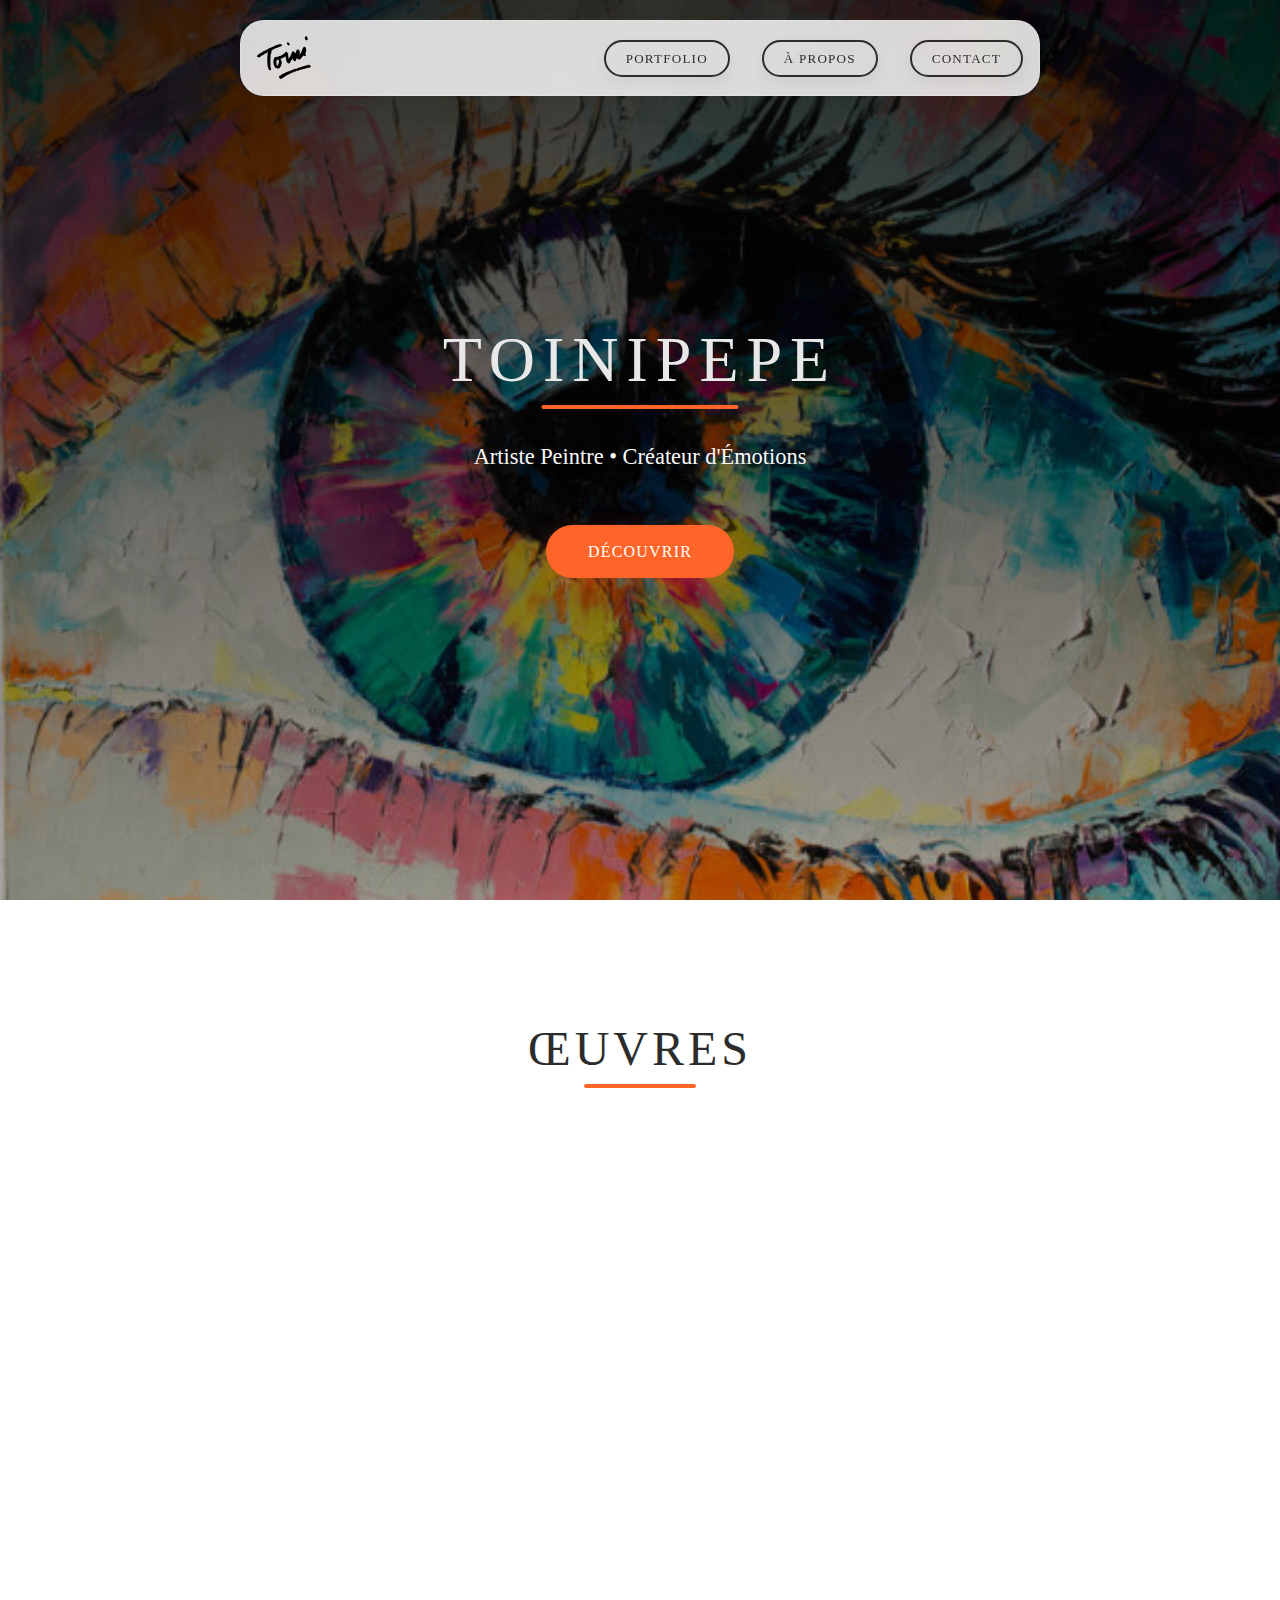
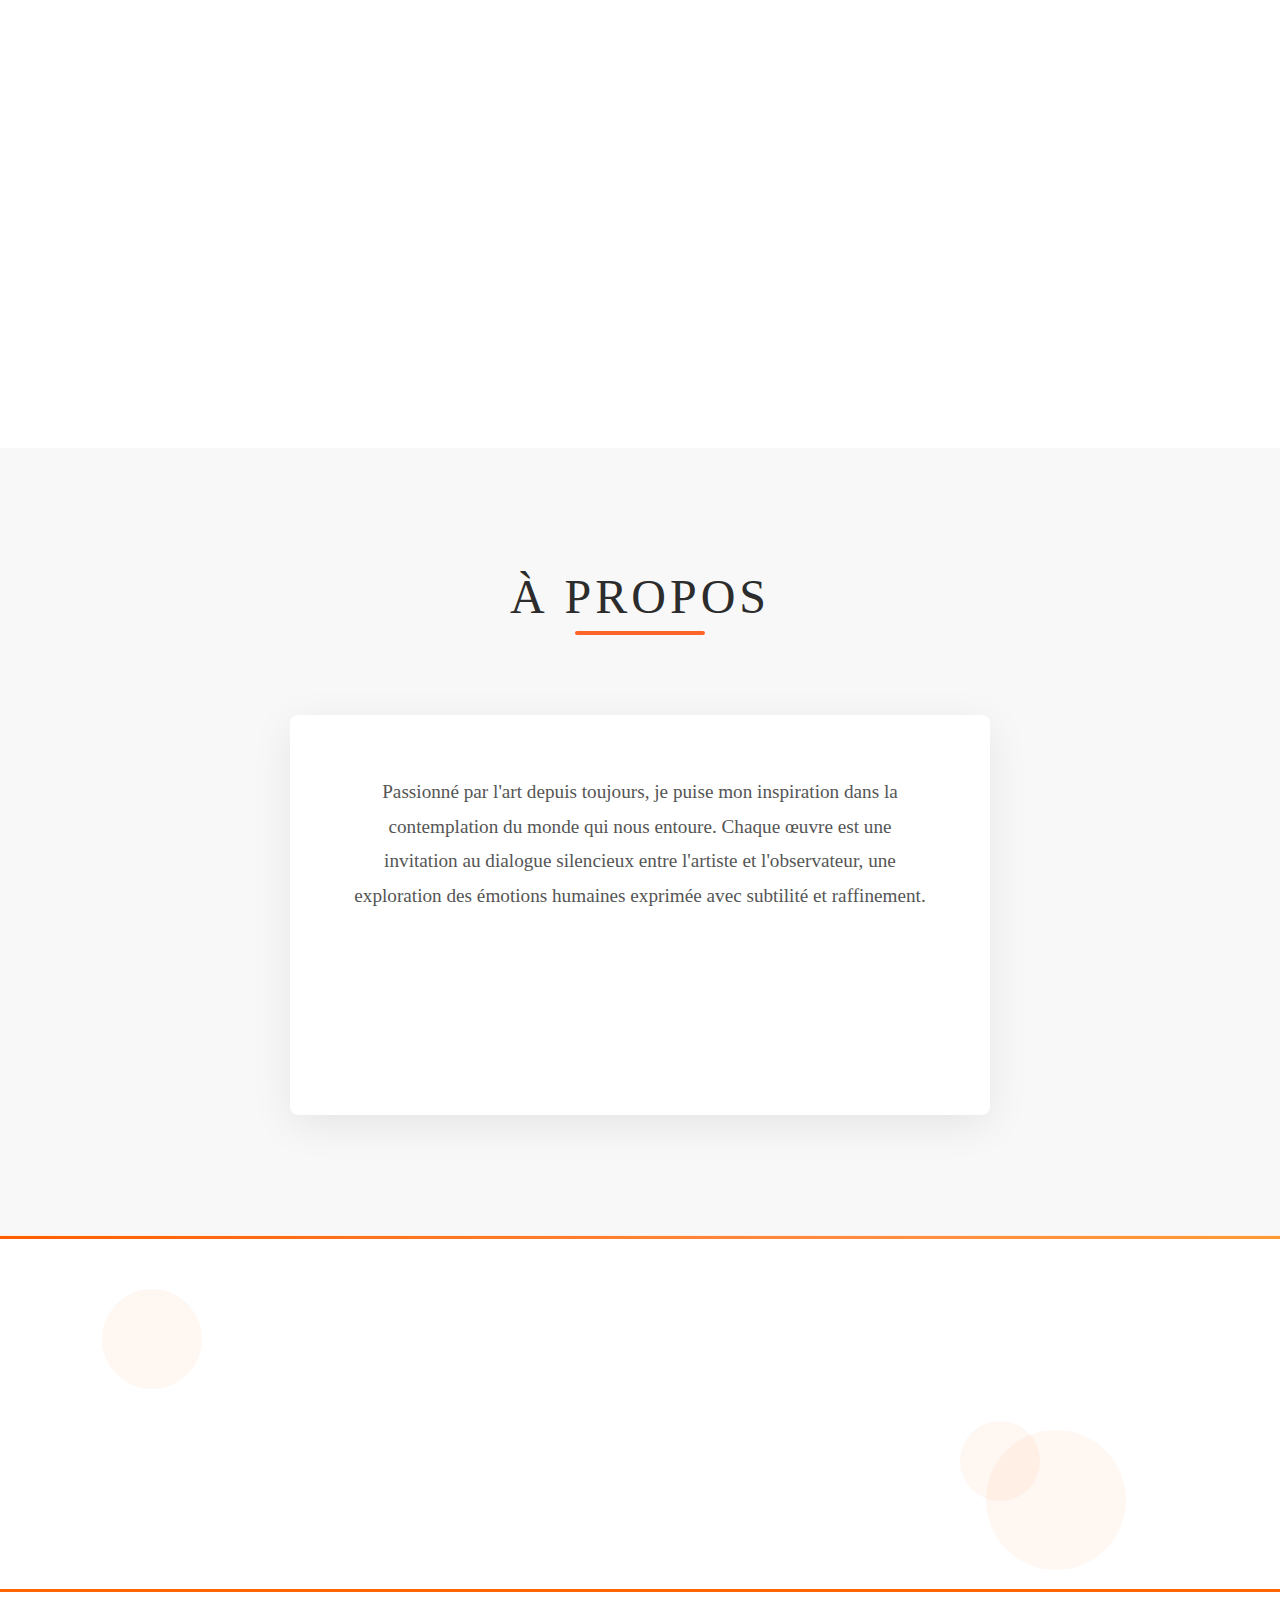
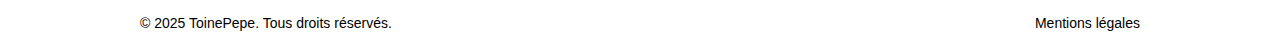
<file: index.html>
<!DOCTYPE html>
<html lang="fr">
<head>
    <meta charset="UTF-8">
    <meta name="viewport" content="width=device-width, initial-scale=1.0">
    <title>Toinipepe - Artiste Peintre</title>
    <style>
        :root {
    /* Couleurs principales */
    --color-background: #fafafa;
    --color-text: #2c2c2c;
    --color-subtext: #666;
    --color-primary: #ff6528;
    --color-primary-hover: #ff8a59;
    --color-secondary-bg: #ffffff;
    --color-tertiary-bg: #f8f8f8;
    --color-shadow: rgba(0,0,0,0.08);
    --color-shadow-hover: rgba(0,0,0,0.15);
    --color-cta-shadow: rgba(255, 159, 122, 0.3);
    --color-cta-shadow-hover: rgba(255, 159, 122, 0.4);
    --color-artwork-gradient-start: #f5f5f5;
    --color-artwork-gradient-end: #e8e8e8;
    --color-border-light: rgba(0,0,0,0.05);
}



/* Titres principaux avec barre décorative centrée */
h1, h2, h3, h4, h5, h6, .section-title, .hero-title, .artwork-title {
    font-family: var(--font-title);
    font-weight: 400;
    line-height: 1.2;
    color: var(--color-text);
    position: relative;
    display: inline-block;
    padding-bottom: 10px; /* espace pour la barre */
    text-align: center;
}

/* Barre sous le titre centrée */
h1::after, h2::after, h3::after, h4::after, h5::after, h6::after,
.section-title::after, .hero-title::after, .artwork-title::after {
    content: '';
    position: absolute;
    bottom: 0;
    left: 50%; /* centre horizontalement */
    transform: translateX(-50%); /* décalage pour centrer */
    width: 50%; /* longueur de la barre, ajustable */
    height: 4px; /* épaisseur de la barre */
    background: var(--color-primary); /* couleur principale */
    border-radius: 2px; /* coins arrondis */
    transition: all 0.4s ease;
}

/* Animation barre au hover */
h1:hover::after, h2:hover::after, h3:hover::after, h4:hover::after, h5:hover::after, h6:hover::after,
.section-title:hover::after, .hero-title:hover::after, .artwork-title:hover::after {
    width: 100%; /* la barre s’étend sur toute la largeur du titre */
    left: 50%;
    transform: translateX(-50%);
}


/* Sous-titres */
.hero-subtitle, .about-text, .artwork-description, .contact-subtitle {
    font-family: var(--font-text);
    font-size: var(--font-size-subtitle);
    line-height: var(--line-height-text);
    color: var(--color-subtext);
}

/* Texte général */
body, p, li, span, a {
    font-family: var(--font-text);
    font-size: var(--font-size-text);
    line-height: var(--line-height-text);
    color: var(--color-text);
}

/* Reset et box-sizing */
* {
    margin: 0;
    padding: 0;
    box-sizing: border-box;
}   


body {
    font-family: 'Georgia', serif;
    line-height: 1.6;
    overflow-x: hidden;
    background: var(--color-background);
    color: var(--color-text);
}

/* Ajoute ce CSS dans ta balise <style> */
/* ...existing code... */
.header {
    position: fixed;
    top: 0;
    width: 100%;
    background: transparent;
    z-index: 1000;
    height: 110px;
    display: flex;
    justify-content: center;
    align-items: flex-start;
    border: none;
    box-shadow: none;
    pointer-events: none; /* seule la nav est cliquable */
}

.nav-modern {
    background: rgba(255, 255, 255, 0.829);
    backdrop-filter: blur(20px);
    -webkit-backdrop-filter: blur(20px);
    border: 1px solid rgba(255, 255, 255, 0.2);
    border-radius: 24px;
    box-shadow: 
        0 8px 32px rgba(0, 0, 0, 0.04),
        0 1px 2px rgba(0, 0, 0, 0.02);
    display: flex;
    align-items: center;
    justify-content: space-between;
    gap: clamp(32px, 8vw, 96px);
    padding: 6px 16px; /* réduit */
    min-height: 40px;   /* réduit */
    margin-top: 20px;
    pointer-events: auto;
    max-width: 800px;
    width: min(90vw, 800px);
    transition: all 0.3s cubic-bezier(0.4, 0, 0.2, 1);
}




.logo {
    display: flex;
    align-items: center;
    flex-shrink: 0;
}

.logo img {
    height: 40px;
    width: 40px;
    border-radius: 10px;
    object-fit: cover;
    transition: transform 0.3s ease;
}

.logo img:hover {
    transform: scale(1.05);
}

/* Navigation adaptative */
@media (max-width: 768px) {
    .nav-modern {
        padding: 10px 16px;
        min-height: 52px;
        gap: clamp(16px, 4vw, 32px);
        margin-top: 16px;
    }
    
    .logo img {
        height: 36px;
        width: 36px;
        border-radius: 8px;
    }
}

@media (max-width: 480px) {
    .nav-modern {
        width: 95vw;
        border-radius: 20px;
    }
}

.nav-menu {
    display: flex;
    gap: 32px;
}

.nav-btn {
    position: relative;
    display: inline-flex;
    align-items: center;
    justify-content: center;
    padding: 6px 20px;
    font-size: 0.82rem;
    font-weight: 500;
    letter-spacing: 1.2px;
    text-transform: uppercase;
    color: var(--color-primary);
    border: 2px solid var(--color-text);
    border-radius: 36px;
    background: transparent;
    overflow: hidden;
    cursor: pointer;
    transition: all 0.4s cubic-bezier(0.25, 1, 0.5, 1);
    box-shadow: 0 5px 15px rgba(0,0,0,0.06);
    text-decoration: none;
}

.nav-btn::before {
    content: '';
    position: absolute;
    inset: 0;
    background: linear-gradient(90deg, rgba(255,94,0,0.9), rgba(255,140,50,0.9));
    border-radius: 36px;
    transform: translateX(-100%);
    transition: transform 0.5s ease;
    z-index: -1;
}

.nav-btn:hover::before {
    transform: translateX(0);
}

.nav-btn:hover {
    color: white;
    box-shadow: 0 12px 30px rgba(0,0,0,0.15);
    transform: translateY(-3px) scale(1.05);
}

.nav-btn span {
    position: relative;
    z-index: 1;
    pointer-events: none;
}

/* --- CTA Button similaire mais plus premium --- */
.cta-button {
    position: relative;
    display: inline-flex;
    align-items: center;
    justify-content: center;
    padding: 12px 40px;
    font-size: 1rem;
    font-weight: 400; 
    letter-spacing: 1.2px;
    text-transform: uppercase;
    color: white;
    border: 2px solid var(--color-primary);
    border-radius: 40px;
    background: var(--color-primary);
    overflow: hidden;
    cursor: pointer;
    transition: all 0.4s cubic-bezier(0.25, 1, 0.5, 1);
    box-shadow: 0 8px 25px rgba(255,101,40,0.3);
    text-decoration: none;
}

.cta-button::before {
    content: '';
    position: absolute;
    inset: 0;
    border-radius: 40px;
    background: linear-gradient(90deg, #FF8C42, #FFA65D);
    transform: translateX(-100%);
    transition: transform 0.5s ease;
    z-index: -1;
}

.cta-button:hover::before {
    transform: translateX(0);
}

.cta-button:hover {
    transform: translateY(-2px) scale(1.05);
    box-shadow: 0 12px 30px rgba(255,101,40,0.5);
}

.cta-button span {
    position: relative;
    z-index: 1;
}




/* Effet de survol pour un SVG transparent */
.logo img {
    transition: transform 0.3s ease;
}

.logo img:hover {
    transform: scale(1.1) rotate(5deg); /* zoom + légère rotation */
    cursor: pointer;
}


.hero {
    height: 100vh;
    display: flex;
    align-items: center;
    justify-content: center;
    text-align: center;
    position: relative;
    background: linear-gradient(180deg, rgba(0, 0, 0, 0.788) 0%, rgba(0,0,0,0.3) 100%), 
                url('couverture.jpeg') no-repeat center center;
    background-size: cover;
    color: white; /* pour que le texte ressorte sur l'image */
}




.hero-content {
    z-index: 2;
    position: relative;
    max-width: 800px;
}

.hero-title {
    font-size: 4rem;
    color: var(--color-artwork-gradient-end);
    margin-bottom: 30px;
    font-weight: 200;
    letter-spacing: 8px;
    text-transform: uppercase;
    animation: fadeInUp 1s ease-out;
}

.hero-subtitle {
    font-size: 1.4rem;
    color: var(--color-background);
    margin-bottom: 50px;
    font-weight: 300;
    animation: fadeInUp 1s ease-out 0.2s both;
}


@keyframes fadeInUp {
    from {
        opacity: 0;
        transform: translateY(30px);
    }
    to {
        opacity: 1;
        transform: translateY(0);
    }
}

/* Portfolio Section minimaliste */
.portfolio {
    padding: 120px 40px;
    background: var(--color-secondary-bg);
    position: relative;
    text-align: center; /* Ajoute ceci */
}

.section-title {
    text-align: center;
    font-size: 3rem;
    color: var(--color-text);
    margin-bottom: 80px;
    font-weight: 200;
    letter-spacing: 4px;
    text-transform: uppercase;
}

.gallery {
    max-width: 1200px;
    margin: 0 auto;
    display: grid;
    grid-template-columns: repeat(auto-fit, minmax(250px, 1fr));
    gap: 40px;
    perspective: 1500px; /* pour effet 3D subtil */
}

.artwork {
    position: relative;
    aspect-ratio: 3 / 4;
    overflow: hidden;
    border-radius: 12px;
    background: var(--color-secondary-bg);
    box-shadow: 
        0 8px 20px rgba(0,0,0,0.12), 
        0 4px 6px rgba(0,0,0,0.08);
    transition: all 0.5s cubic-bezier(0.25, 1, 0.5, 1);
}

.artwork:hover {
    transform: translateY(-15px) scale(1.03) rotateX(2deg);
    box-shadow: 
        0 20px 50px rgba(0,0,0,0.25),
        0 10px 20px rgba(0,0,0,0.15);
}

.artwork-image {
    width: 100%;
    height: 100%;
    object-fit: cover;
    display: block;
    transition: transform 0.5s ease, filter 0.5s ease;
}

.artwork:hover .artwork-image {
    transform: scale(1.05);
    filter: brightness(1.05);
}

/* --- Overlay texte (inchangé pour garder l’effet hover) --- */
.artwork-content {
    position: absolute;
    bottom: 0;
    left: 0;
    right: 0;
    padding: 25px 20px;
    background: linear-gradient(180deg, rgba(0,0,0,0) 0%, rgba(0,0,0,0.75) 100%);
    opacity: 0;
    transform: translateY(30px) rotateX(15deg);
    transition: all 0.6s cubic-bezier(0.25, 1, 0.5, 1);
    color: white;
    pointer-events: none;
}

.artwork:hover .artwork-content {
    opacity: 1;
    transform: translateY(0) rotateX(0deg);
    pointer-events: auto;
}

/* Titres et descriptions lisibles */
.artwork-title {
    font-size: 1.8rem;
    font-weight: 500;
    margin-bottom: 10px;
    letter-spacing: 1px;
    color: #ffffff;
    text-shadow: 0 2px 10px rgba(0,0,0,0.6);
}

.artwork-description {
    font-size: 1rem;
    line-height: 1.6;
    color: #f5f5f5;
    text-shadow: 0 1px 6px rgba(0,0,0,0.5);
}



/* Animation fade-in au scroll */
.artwork {
    opacity: 0;
    transform: translateY(30px);
    transition: all 0.7s ease-out;
}

.artwork.visible {
    opacity: 1;
    transform: translateY(0);
}


/* About Section élégante */
.about {
    padding: 120px 40px;
    background: var(--color-tertiary-bg);
    text-align: center;
}

.about-content {
    max-width: 700px;
    margin: 0 auto;
    background: var(--color-secondary-bg);
    padding: 60px;
    border-radius: 8px;
    box-shadow: 0 10px 40px var(--color-shadow);
}

.about-text {
    font-size: 1.2rem;
    color: #555;
    line-height: 1.8;
    margin-bottom: 40px;
    font-weight: 300;
}

.skills {
    display: flex;
    justify-content: center;
    gap: 15px;
    flex-wrap: wrap;
}

/* Animation des mots qui tombent */
@keyframes fall {
  0% {
    transform: translateY(-150px) rotate(10deg);
    opacity: 0;
  }
  60% {
    transform: translateY(20px) rotate(-5deg);
    opacity: 1;
  }
  80% {
    transform: translateY(-5px) rotate(2deg);
  }
  100% {
    transform: translateY(0) rotate(0deg);
    opacity: 1;
  }
}

/* Animation tremblement */
@keyframes shake {
  0%, 100% { transform: translateX(0); }
  20% { transform: translateX(-4px); }
  40% { transform: translateX(4px); }
  60% { transform: translateX(-3px); }
  80% { transform: translateX(3px); }
}

/* Sur desktop : tremblement au hover */
.skill-tag:hover {
  animation: shake 0.4s ease;
  cursor: pointer;
}


/* Style des skills */
.skill-tag {
  padding: 10px 20px;
  background: var(--color-primary);
  color: white;
  border-radius: 25px;
  font-weight: 300;
  letter-spacing: 1px;
  font-size: 0.9rem;
  box-shadow: 0 3px 10px var(--color-cta-shadow);
  cursor: pointer;

  display: inline-block;
  opacity: 0; /* caché au départ */
}

/* Quand la classe .visible est ajoutée */
.skill-tag.visible {
  animation: fall 1s ease forwards;
}

/* Cascade */
.skill-tag.visible:nth-child(1) { animation-delay: 0.2s; }
.skill-tag.visible:nth-child(2) { animation-delay: 0.4s; }
.skill-tag.visible:nth-child(3) { animation-delay: 0.6s; }
.skill-tag.visible:nth-child(4) { animation-delay: 0.8s; }
.skill-tag.visible:nth-child(5) { animation-delay: 1s; }

/* Interaction : rebond */
.skill-tag:hover {
  transform: scale(1.15) translateY(-8px);
  transition: transform 0.3s ease;
}







.artwork-image img {
    width: 100%;
    height: 280px;
    object-fit: cover; /* garde l’image cadrée correctement */
    display: block;
    border-radius: 8px 8px 0 0; /* coins arrondis en haut */
}

        /* Dummy content to show footer positioning */
        /* Éléments flottants subtils cohérents avec votre style */
        .floating-elements {
            position: absolute;
            top: 0;
            left: 0;
            width: 100%;
            height: 100%;
            pointer-events: none;
            overflow: hidden;
        }

        .floating-element {
            position: absolute;
            background: rgba(255, 94, 0, 0.05);
            border-radius: 50%;
            animation: float 8s ease-in-out infinite;
        }

        .floating-element:nth-child(1) {
            width: 100px;
            height: 100px;
            top: 15%;
            left: 8%;
            animation-delay: 0s;
        }

        .floating-element:nth-child(2) {
            width: 140px;
            height: 140px;
            top: 55%;
            right: 12%;
            animation-delay: 2.5s;
        }

        .floating-element:nth-child(3) {
            width: 80px;
            height: 80px;
            bottom: 25%;
            left: 75%;
            animation-delay: 5s;
        }

        @keyframes float {
            0%, 100% {
                transform: translateY(0px) rotate(0deg);
                opacity: 0.2;
            }
            50% {
                transform: translateY(-25px) rotate(180deg);
                opacity: 0.6;
            }
        }




/* Footer Styles - Style cohérent avec votre site */
.premium-footer {
    background: var(--color-secondary-bg, #f8f9fa);
    color: var(--color-text, #333);
    position: relative;
    overflow: hidden;
    border-top: 1px solid rgba(255, 94, 0, 0.1);
    text-align: center; /* Centrage du contenu */
}

.premium-footer::before {
    content: '';
    position: absolute;
    top: 0;
    left: 0;
    right: 0;
    height: 3px;
    background: linear-gradient(90deg, #FF5E00, #FF8C42, #FFA726, #FF5E00);
    background-size: 200% 100%;
    animation: gradientShift 3s ease-in-out infinite;
}

@keyframes gradientShift {
    0%, 100% { background-position: 0% 50%; }
    50% { background-position: 100% 50%; }
}

.footer-content {
    max-width: 1200px;
    margin: 0 auto;
    padding: 60px 20px 40px;
    display: grid;
    grid-template-columns: repeat(auto-fit, minmax(280px, 1fr));
    gap: 60px; /* Écart réduit entre les sections */
    position: relative;
    z-index: 1;
    justify-items: center; /* Centre chaque section dans sa colonne */
}

.footer-section {
    animation: fadeInUp 0.8s ease-out forwards;
    opacity: 0;
    transform: translateY(30px);
}

.footer-section h3 {
    margin-bottom: 15px; /* Ajuste l’écart entre les titres et le contenu */
    font-size: 1.2rem;
}

.footer-section:nth-child(1) { animation-delay: 0.1s; }
.footer-section:nth-child(2) { animation-delay: 0.2s; }
.footer-section:nth-child(3) { animation-delay: 0.3s; }
.footer-section:nth-child(4) { animation-delay: 0.4s; }

@keyframes fadeInUp {
    to {
        opacity: 1;
        transform: translateY(0);
    }
}


     .footer-logo {
    font-size: 2.5rem;
    font-weight: 200;
    letter-spacing: 4px;
    text-transform: uppercase;
    background: linear-gradient(45deg, #FF5E00, #FF8C42);
    -webkit-background-clip: text;
    background-clip: text;
    -webkit-text-fill-color: transparent;
    margin-bottom: 15px; /* réduit l'espace sous le logo */
    display: block;
    font-family: 'Georgia', serif;
}

.footer-description {
    color: var(--color-subtext, #666);
    margin-bottom: 15px; /* rapproche le texte du titre suivant */
    line-height: 1.6;
    font-weight: 300;
    font-size: 1.1rem;
}

.footer-section h3 {
    color: var(--color-primary, #FF5E00);
    font-size: 1.4rem;
    margin-bottom: 15px; /* réduit l'espace sous le titre */
    position: relative;
    padding-bottom: 10px; /* moins d'espace pour la ligne décorative */
    font-weight: 200;
    letter-spacing: 2px;
    text-transform: uppercase;
}

.footer-section h3::after {
    content: '';
    position: absolute;
    bottom: 0;
    left: 0;
    width: 50px;
    height: 2px;
    background: linear-gradient(90deg, #FF5E00, #FF8C42);
}

.footer-links {
    list-style: none;
    padding: 0;
    margin: 0;
}

.footer-links li {
    margin-bottom: 8px; /* réduit l'espace entre les liens */
}

.footer-links a {
    color: var(--color-subtext, #666);
    text-decoration: none;
    transition: all 0.4s cubic-bezier(0.25, 1, 0.5, 1);
    position: relative;
    display: inline-block;
    font-weight: 300;
    letter-spacing: 0.5px;
    line-height: 1.4; /* rapproche le texte à l'intérieur des liens */
}

.footer-links a:hover {
    color: #FF5E00; /* effet hover moderne */
}

        .footer-links a::before {
            content: '';
            position: absolute;
            width: 0;
            height: 2px;
            bottom: -3px;
            left: 0;
            background: linear-gradient(90deg, #FF5E00, #FF8C42);
            transition: width 0.4s ease;
        }

        .footer-links a:hover {
            color: var(--color-primary, #FF5E00);
            transform: translateX(8px);
        }

        .footer-links a:hover::before {
            width: 100%;
        }

        .contact-info {
            list-style: none;
        }

        .contact-item {
            display: flex;
            align-items: center;
            margin-bottom: 18px;
            color: var(--color-subtext, #666);
            transition: all 0.4s ease;
            font-weight: 300;
        }

        .contact-item:hover {
            color: var(--color-primary, #FF5E00);
            transform: translateX(5px);
        }

        .contact-icon {
            width: 22px;
            height: 22px;
            margin-right: 15px;
            fill: var(--color-primary, #FF5E00);
            flex-shrink: 0;
        }

        .social-links {
            display: flex;
            gap: 15px;
            margin-top: 20px;
        }

        .social-link {
            display: flex;
            align-items: center;
            justify-content: center;
            width: 50px;
            height: 50px;
            margin-left: 1rem;
            background: rgba(255, 94, 0, 0.1);
            border: 2px solid rgba(255, 94, 0, 0.3);
            border-radius: 50%;
            color: var(--color-primary, #FF5E00);
            text-decoration: none;
            transition: all 0.4s cubic-bezier(0.25, 1, 0.5, 1);
            position: relative;
            overflow: hidden;
        }

        .social-link::before {
            content: '';
            position: absolute;
            top: 50%;
            left: 50%;
            width: 0;
            height: 0;
            background: linear-gradient(45deg, #FF5E00, #FF8C42);
            border-radius: 50%;
            transition: all 0.4s ease;
            transform: translate(-50%, -50%);
        }

        .social-link:hover::before {
            width: 100%;
            height: 100%;
        }

        .social-link:hover {
            color: white;
            border-color: var(--color-primary, #FF5E00);
            transform: translateY(-5px) scale(1.1);
            box-shadow: 0 8px 25px rgba(255, 94, 0, 0.3);
        }

        .social-link svg {
            width: 20px;
            height: 20px;
            position: relative;
            z-index: 1;
        }



        .content {
            height: 80vh;
            display: flex;
            align-items: center;
            justify-content: center;
            background: linear-gradient(135deg, #FF5E00 0%, #FF8C42 100%);
            color: white;
            font-size: 2rem;
            text-align: center;
            font-family: var(--font-text);
            font-weight: 200;
            letter-spacing: 3px;
        }

        .btn-contact {
            position: relative;
            display: inline-flex;
            align-items: center;
            justify-content: center;
            padding: 12px 35px;
            font-size: 0.9rem;
            font-weight: 300;
            letter-spacing: 1.2px;
            text-transform: uppercase;
            color: white;
            border: 2px solid var(--color-primary, #FF5E00);
            border-radius: 40px;
            background: var(--color-primary, #FF5E00);
            overflow: hidden;
            cursor: pointer;
            transition: all 0.4s cubic-bezier(0.25, 1, 0.5, 1);
            box-shadow: 0 8px 25px rgba(255, 94, 0, 0.3);
            font-family: 'Georgia', serif;
        }

        .btn-contact::before {
            content: '';
            position: absolute;
            inset: 0;
            border-radius: 40px;
            background: linear-gradient(135deg, #FF8C42, #FFA65D);
            transform: scale(0);
            transform-origin: center;
            transition: transform 0.4s ease;
            z-index: -1;
        }

        .btn-contact:hover::before {
            transform: scale(1);
        }

        .btn-contact:hover {
            transform: translateY(-3px) scale(1.05);
            box-shadow: 0 15px 35px rgba(255, 94, 0, 0.4);
        }

 /* Footer Bottom */
.footer-bottom {
    background-color: #ffffff; /* Fond très sombre */
    color: #000000; /* Texte blanc */
    padding: 20px 30px;
    font-size: 14px;
    text-align: center;
    box-shadow: 0 -3px 10px rgba(0,0,0,0.3); /* Légère ombre pour relief */
    border-top: 3px solid #ff6600; /* Ligne orange en haut */
    font-family: 'Arial', sans-serif;
}

.footer-bottom-content {
    display: flex;
    flex-direction: column;
    align-items: center;
    gap: 8px;
}

.footer-bottom-links a {
    color: #000000; /* Orange moderne */
    text-decoration: none;
    font-weight: 500;
    transition: all 0.3s ease;
}

.footer-bottom-links a:hover {
    color: #ff7d13; /* Orange plus clair au survol */
}

/* Version responsive pour grands écrans */
@media (min-width: 600px) {
    .footer-bottom-content {
        flex-direction: row;
        justify-content: space-between;
        width: 100%;
        max-width: 1000px;
        margin: 0 auto;
    }
}





/* Responsive rapide pour mobile et tablette */

/* Header et navigation */
@media (max-width: 900px) {
    .nav-modern {
        flex-direction: column;
        gap: 18px;
        padding: 10px 8px;
        min-height: 48px;
        width: 98vw;
        max-width: 98vw;
    }
    .nav-menu {
        gap: 16px;
    }
    .logo img {
        height: 32px;
        width: 32px;
    }
}

/* Hero */
@media (max-width: 700px) {
    .hero-title {
        font-size: 2.2rem;
        letter-spacing: 3px;
    }
    .hero-content {
        padding: 0 10px;
    }
    .section-title {
        font-size: 1.5rem;
        margin-bottom: 40px;
    }
}

/* Portfolio */
@media (max-width: 700px) {
    .portfolio {
        padding: 40px 8px;
    }
    .gallery {
        grid-template-columns: 1fr;
        gap: 30px;
    }
    .artwork-image {
        height: 180px;
    }
}

/* About */
@media (max-width: 700px) {
    .about {
        padding: 40px 8px;
    }
    .about-content {
        padding: 20px;
    }
    .skills {
        gap: 8px;
    }
    .skill-tag {
        padding: 8px 12px;
        font-size: 0.85rem;
    }
}

/* Contact */
@media (max-width: 700px) {
    .contact {
        padding: 30px 8px;
    }
    .contact-buttons {
        flex-direction: column;
        gap: 12px;
        max-width: 100%;
    }
    .contact-btn {
        width: 100%;
        max-width: 220px;
        padding: 10px 12px;
        font-size: 0.95rem;
    }
    .contact-subtitle {
        margin-bottom: 24px;
        font-size: 1rem;
    }
}

/* Footer premium */
@media (max-width: 700px) {
    .footer-content {
        grid-template-columns: 1fr;
        gap: 24px;
        padding: 30px 8px 20px;
    }
    .footer-logo {
        font-size: 1.3rem;
        margin-bottom: 8px;
    }
    .footer-section h3 {
        font-size: 1rem;
        margin-bottom: 8px;
    }
    .footer-description {
        font-size: 0.95rem;
        margin-bottom: 8px;
    }
    .social-links {
        gap: 10px;
        margin-top: 10px;
    }
    .social-link {
        width: 36px;
        height: 36px;
        margin-left: 0.5rem;
    }
    .social-link svg {
        width: 16px;
        height: 16px;
    }
    .contact-icon {
        width: 18px;
        height: 18px;
        margin-right: 8px;
    }
    .contact-item {
        font-size: 0.95rem;
        margin-bottom: 10px;
    }
}

/* Footer bottom */
@media (max-width: 700px) {
    .footer-bottom {
        padding: 12px 8px;
        font-size: 12px;
    }
    .footer-bottom-content {
        flex-direction: column;
        gap: 12px;
        max-width: 98vw;
    }
    .footer-bottom-links {
        gap: 18px;
    }
    .footer-bottom-links a {
        font-size: 12px;
        padding: 6px 0;
    }
}







</style>
</head>
<body>
    <!-- Header -->
    <header class="header">
        <div class="nav-modern">
            <div class="logo">
                <img src="toini toile 2025-09-22 183908.svg" alt="Toinipepe Logo" style="height:62px; width:62px; border-radius:12px;">
            </div>
            <nav class="nav-menu">
                <a href="#portfolio" class="nav-btn"><span>Portfolio</span></a>
                <a href="#about" class="nav-btn"><span>À Propos</span></a>
                <a href="#contact" class="nav-btn"><span>Contact</span></a>
            </nav>
        </div>
    </header>

    <main>
        <!-- Hero Section -->
        <section class="hero">
            <div class="hero-content">
                <h1 class="hero-title">Toinipepe</h1>
                <p class="hero-subtitle">Artiste Peintre • Créateur d'Émotions</p>
                <a href="#portfolio" class="cta-button">Découvrir</a>
            </div>
        </section>
        
<!-- Portfolio Section -->
<section id="portfolio" class="portfolio">
    <h2 class="section-title fade-in">Œuvres</h2>
    <div class="gallery">
        <div class="artwork fade-in">
            <div class="artwork-image">
                <img src="Capture d'écran 2025-09-14 200229.png" alt="Symphonie Colorée">
            </div>
            <div class="artwork-content">
                <h3 class="artwork-title">Symphonie Colorée</h3>
                <p class="artwork-description">Une exploration subtile des nuances et des émotions à travers des compositions harmonieuses et contemplatives.</p>
            </div>
        </div>

        <div class="artwork fade-in">
            <div class="artwork-image">
                <img src="Capture d'écran 2025-09-14 195839.png" alt="Reflets d'Âme">
            </div>
            <div class="artwork-content">
                <h3 class="artwork-title">Reflets d'Âme</h3>
                <p class="artwork-description">Cette toile capture l'essence de l'introspection dans une approche minimaliste et poétique.</p>
            </div>
        </div>

        <div class="artwork fade-in">
            <div class="artwork-image">
                <img src="Capture d'écran 2025-09-14 195923.png" alt="Horizon Infini">
            </div>
            <div class="artwork-content">
                <h3 class="artwork-title">Horizon Infini</h3>
                <p class="artwork-description">Un voyage pictural vers la sérénité, où les horizons se dessinent en douceur.</p>
            </div>
        </div>

        <div class="artwork fade-in">
            <div class="artwork-image">
                <img src="Capture d'écran 2025-09-14 195937.png" alt="Métamorphose">
            </div>
            <div class="artwork-content">
                <h3 class="artwork-title">Métamorphose</h3>
                <p class="artwork-description">L'art de la transformation exprimé avec élégance et subtilité.</p>
            </div>
        </div>

        <div class="artwork fade-in">
            <div class="artwork-image">
                <img src="Capture d'écran 2025-09-14 195954.png" alt="Éclat de Joie">
            </div>
            <div class="artwork-content">
                <h3 class="artwork-title">Éclat de Joie</h3>
                <p class="artwork-description">Une célébration délicate de la vie à travers des nuances lumineuses.</p>
            </div>
        </div>

        <div class="artwork fade-in">
            <div class="artwork-image">
                <img src="Capture d'écran 2025-09-14 200014.png" alt="Murmures du Temps">
            </div>
            <div class="artwork-content">
                <h3 class="artwork-title">Murmures du Temps</h3>
                <p class="artwork-description">Le passage du temps évoqué par des textures subtiles et des nuances nostalgiques.</p>
            </div>
        </div>
    </div>
</section>


    <!-- About Section -->
    <section id="about" class="about">
        <h2 class="section-title fade-in">À Propos</h2>
        <div class="about-content fade-in">
            <p class="about-text">
                Passionné par l'art depuis toujours, je puise mon inspiration dans la contemplation du monde qui nous entoure. Chaque œuvre est une invitation au dialogue silencieux entre l'artiste et l'observateur, une exploration des émotions humaines exprimée avec subtilité et raffinement.
            </p>
            <div class="skills">
                <span class="skill-tag">Peinture à l'Huile</span>
                <span class="skill-tag">Acrylique</span>
                <span class="skill-tag">Aquarelle</span>
                <span class="skill-tag">Techniques Mixtes</span>
                <span class="skill-tag">Art Contemporain</span>
            </div>
        </div>
    </section>



     </main>

        <!-- Premium Footer -->
    <footer class="premium-footer">
        <div class="floating-elements">
            <div class="floating-element"></div>
            <div class="floating-element"></div>
            <div class="floating-element"></div>
        </div>

        <div class="footer-content">
            <!-- Company Info -->
            <div class="footer-section">
                <div class="footer-logo">ToinePepe</div>
                <p class="footer-description">
                    Peintre passionné, je partage ici mon univers et mes créations, reflet de ma vision et de ma sensibilité.
                </p>
                <div class="social-links">
                    <a href="#" class="social-link" title="Facebook">
                        <svg viewBox="0 0 24 24" fill="currentColor">
                            <path d="M24 12.073c0-6.627-5.373-12-12-12s-12 5.373-12 12c0 5.99 4.388 10.954 10.125 11.854v-8.385H7.078v-3.47h3.047V9.43c0-3.007 1.792-4.669 4.533-4.669 1.312 0 2.686.235 2.686.235v2.953H15.83c-1.491 0-1.956.925-1.956 1.874v2.25h3.328l-.532 3.47h-2.796v8.385C19.612 23.027 24 18.062 24 12.073z"/>
                        </svg>
                    </a>
                    <a href="#" class="social-link" title="Instagram">
                        <svg viewBox="0 0 24 24" fill="currentColor">
                            <path d="M12 2.163c3.204 0 3.584.012 4.85.07 3.252.148 4.771 1.691 4.919 4.919.058 1.265.069 1.645.069 4.849 0 3.205-.012 3.584-.069 4.849-.149 3.225-1.664 4.771-4.919 4.919-1.266.058-1.644.07-4.85.07-3.204 0-3.584-.012-4.849-.07-3.26-.149-4.771-1.699-4.919-4.92-.058-1.265-.07-1.644-.07-4.849 0-3.204.013-3.583.07-4.849.149-3.227 1.664-4.771 4.919-4.919 1.266-.057 1.645-.069 4.849-.069zm0-2.163c-3.259 0-3.667.014-4.947.072-4.358.2-6.78 2.618-6.98 6.98-.059 1.281-.073 1.689-.073 4.948 0 3.259.014 3.668.072 4.948.2 4.358 2.618 6.78 6.98 6.98 1.281.058 1.689.072 4.948.072 3.259 0 3.668-.014 4.948-.072 4.354-.2 6.782-2.618 6.979-6.98.059-1.28.073-1.689.073-4.948 0-3.259-.014-3.667-.072-4.947-.196-4.354-2.617-6.78-6.979-6.98-1.281-.059-1.69-.073-4.949-.073zm0 5.838c-3.403 0-6.162 2.759-6.162 6.162s2.759 6.163 6.162 6.163 6.162-2.759 6.162-6.163c0-3.403-2.759-6.162-6.162-6.162zm0 10.162c-2.209 0-4-1.79-4-4 0-2.209 1.791-4 4-4s4 1.791 4 4c0 2.21-1.791 4-4 4zm6.406-11.845c-.796 0-1.441.645-1.441 1.44s.645 1.44 1.441 1.44c.795 0 1.439-.645 1.439-1.44s-.644-1.44-1.439-1.44z"/>
                        </svg>
                    </a>
                    <a href="#" class="social-link" title="LinkedIn">
                        <svg viewBox="0 0 24 24" fill="currentColor">
                            <path d="M20.447 20.452h-3.554v-5.569c0-1.328-.027-3.037-1.852-3.037-1.853 0-2.136 1.445-2.136 2.939v5.667H9.351V9h3.414v1.561h.046c.477-.9 1.637-1.85 3.37-1.85 3.601 0 4.267 2.37 4.267 5.455v6.286zM5.337 7.433c-1.144 0-2.063-.926-2.063-2.065 0-1.138.92-2.063 2.063-2.063 1.14 0 2.064.925 2.064 2.063 0 1.139-.925 2.065-2.064 2.065zm1.782 13.019H3.555V9h3.564v11.452zM22.225 0H1.771C.792 0 0 .774 0 1.729v20.542C0 23.227.792 24 1.771 24h20.451C23.2 24 24 23.227 24 22.271V1.729C24 .774 23.2 0 22.222 0h.003z"/>
                        </svg>
                    </a>
                    <a href="#" class="social-link" title="Twitter">
                        <svg viewBox="0 0 24 24" fill="currentColor">
                            <path d="M23.953 4.57a10 10 0 01-2.825.775 4.958 4.958 0 002.163-2.723c-.951.555-2.005.959-3.127 1.184a4.92 4.92 0 00-8.384 4.482C7.69 8.095 4.067 6.13 1.64 3.162a4.822 4.822 0 00-.666 2.475c0 1.71.87 3.213 2.188 4.096a4.904 4.904 0 01-2.228-.616v.06a4.923 4.923 0 003.946 4.827 4.996 4.996 0 01-2.212.085 4.936 4.936 0 004.604 3.417 9.867 9.867 0 01-6.102 2.105c-.39 0-.779-.023-1.17-.067a13.995 13.995 0 007.557 2.209c9.053 0 13.998-7.496 13.998-13.985 0-.21 0-.42-.015-.63A9.935 9.935 0 0024 4.59z"/>
                        </svg>
                    </a>
                </div>
            </div>
            <div class="footer-section">
                <h3>Navigation</h3>
                <ul class="footer-links">
                    <li><a href="#accueil">Accueil</a></li>
                    <li><a href="#services">Services</a></li>
                    <li><a href="#portfolio">Portfolio</a></li>
                    <li><a href="#about">À propos</a></li>
                    <li><a href="#blog">Blog</a></li>
                    <li><a href="#contact">Contact</a></li>
                </ul>
            </div>
            <div class="footer-section">
                <h3>Contact</h3>
                <ul class="contact-info">
                    <li class="contact-item">
                        <svg class="contact-icon" viewBox="0 0 24 24" fill="currentColor">
                            <path d="M20 4H4c-1.1 0-1.99.9-1.99 2L2 18c0 1.1.9 2 2 2h16c1.1 0 2-.9 2-2V6c0-1.1-.9-2-2-2zm0 4l-8 5-8-5V6l8 5 8-5v2z"/>
                        </svg>
                        <a href="mailto:contact@toinipepe.com">contact@toinipepe.com</a>
                    </li>
                    <li class="contact-item">
                        <svg class="contact-icon" viewBox="0 0 24 24" fill="currentColor">
                            <path d="M6.62 10.79c1.44 2.83 3.76 5.14 6.59 6.59l2.2-2.2c.27-.27.67-.36 1.02-.24 1.12.37 2.33.57 3.57.57.55 0 1 .45 1 1V20c0 .55-.45 1-1 1-9.39 0-17-7.61-17-17 0-.55.45-1 1-1h3.5c.55 0 1 .45 1 1 0 1.25.2 2.45.57 3.57.11.35.03.74-.25 1.02l-2.2 2.2z"/>
                        </svg>
                        <a href="tel:+33123456789">+33 1 23 45 67 89</a>
                    </li>
                    <li class="contact-item">
                        <svg class="contact-icon" viewBox="0 0 24 24" fill="currentColor">
                            <path d="M12 2C8.13 2 5 5.13 5 9c0 5.25 7 13 7 13s7-7.75 7-13c0-3.87-3.13-7-7-7zm0 9.5c-1.38 0-2.5-1.12-2.5-2.5s1.12-2.5 2.5-2.5 2.5 1.12 2.5 2.5-1.12 2.5-2.5 2.5z"/>
                        </svg>
                        <span>Paris, France</span>
                    </li>
                    <li class="contact-item">
                        <svg class="contact-icon" viewBox="0 0 24 24" fill="currentColor">
                            <path d="M12 2C6.48 2 2 6.48 2 12s4.48 10 10 10 10-4.48 10-10S17.52 2 12 2zm-2 15l-5-5 1.41-1.41L10 14.17l7.59-7.59L19 8l-9 9z"/>
                        </svg>
                        <span>Lun-Ven: 9h-18h</span>
                    </li>
                </ul>
            </div>
        </div>
    </footer>

    <!-- Footer Bottom -->
    <footer class="footer-bottom">
        <div class="footer-bottom-content">
            <div class="copyright">
                &copy; 2025 ToinePepe. Tous droits réservés.
            </div>
            <div class="footer-bottom-links">
                <a href="#mentions-legales">Mentions légales</a>
            </div>
        </div>
    </footer>

</main>

    <script>
        // Smooth scrolling
        document.querySelectorAll('a[href^="#"]').forEach(anchor => {
            anchor.addEventListener('click', function (e) {
                e.preventDefault();
                const target = document.querySelector(this.getAttribute('href'));
                if (target) {
                    target.scrollIntoView({
                        behavior: 'smooth',
                        block: 'start'
                    });
                }
            });
        });

        // Animation au scroll
        const observerOptions = {
            threshold: 0.1,
            rootMargin: '0px 0px -50px 0px'
        };

        const observer = new IntersectionObserver((entries) => {
            entries.forEach(entry => {
                if (entry.isIntersecting) {
                    entry.target.classList.add('visible');
                }
            });
        }, observerOptions);

        document.querySelectorAll('.fade-in').forEach(el => {
            observer.observe(el);
        });

        // Header au scroll
        window.addEventListener('scroll', () => {
            const header = document.querySelector('.header');
            if (window.scrollY > 100) {
                header.classList.add('scrolled');
            } else {
                header.classList.remove('scrolled');
            }
        });
    </script>

<script>
    // JS pour déclencher l’animation au scroll
document.addEventListener("DOMContentLoaded", () => {
  const skills = document.querySelectorAll(".skill-tag");

  const observer = new IntersectionObserver((entries) => {
    entries.forEach(entry => {
      if (entry.isIntersecting) {
        entry.target.classList.add("visible");
      }
    });
  }, { threshold: 0.3 }); // 30% de l'élément visible

  skills.forEach(skill => observer.observe(skill));
});

// JS pour déclencher au clic sur mobile
document.addEventListener("DOMContentLoaded", () => {
  const skills = document.querySelectorAll(".skill-tag");

  // Observer pour l’animation de chute
  const observer = new IntersectionObserver((entries) => {
    entries.forEach(entry => {
      if (entry.isIntersecting) {
        entry.target.classList.add("visible");
      }
    });
  }, { threshold: 0.3 });

  skills.forEach(skill => {
    observer.observe(skill);

    // Ajout de tremblement au clic (mobile/iOS)
    skill.addEventListener("click", () => {
      skill.style.animation = "shake 0.4s ease";
      setTimeout(() => {
        skill.style.animation = ""; // reset pour rejouer l’anim
      }, 400);
    });
  });
});

</script>

</body>
</html>
</file>
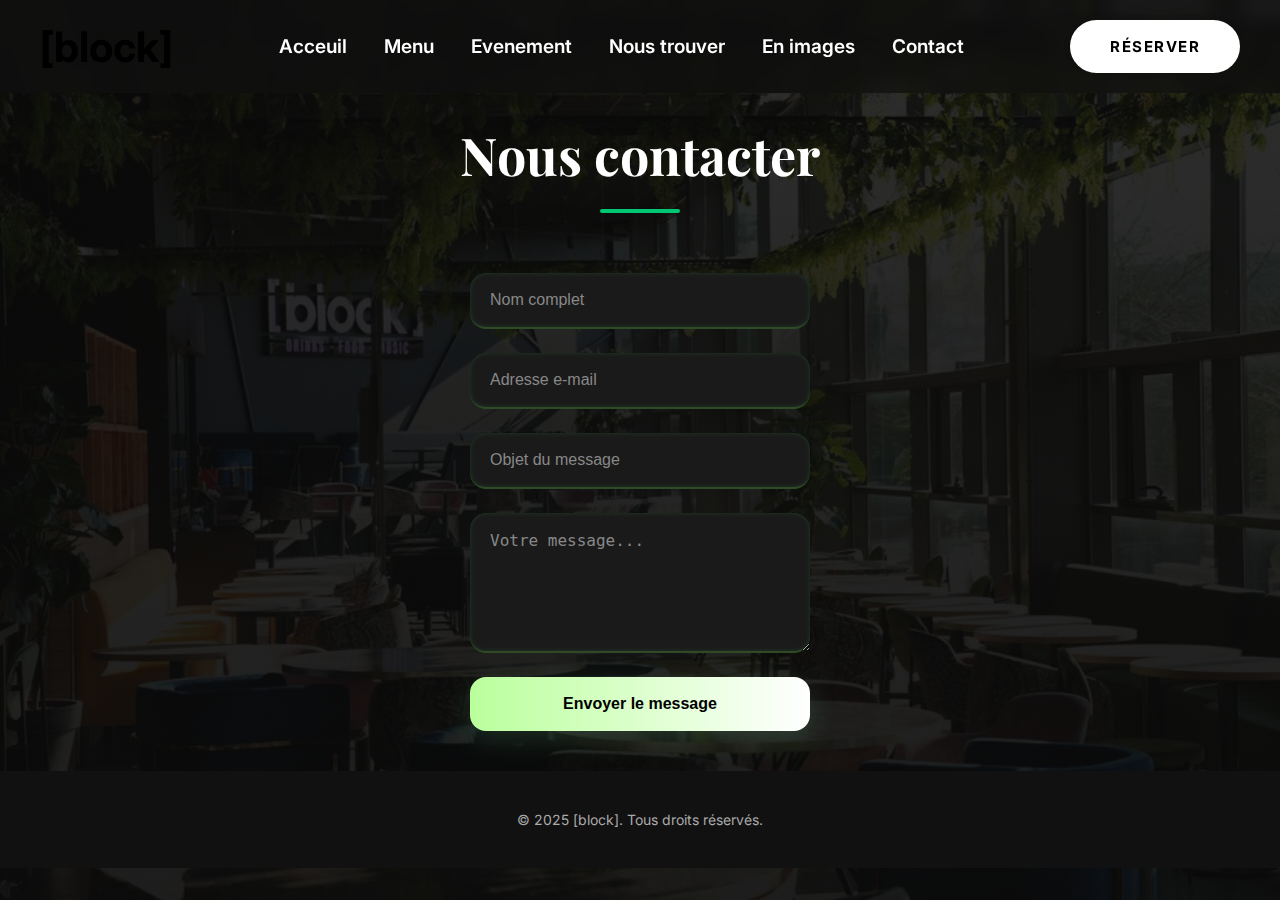
<file: contact.html>
<!DOCTYPE html>
<html lang="fr">
<head>
  <meta charset="UTF-8" />
  <meta name="viewport" content="width=device-width, initial-scale=1.0" />
  <title>Contact - Le [block]</title>
  <link href="https://fonts.googleapis.com/css2?family=Playfair+Display&display=swap" rel="stylesheet" />
  <link href="https://fonts.googleapis.com/css2?family=Inter:wght@400;600&display=swap" rel="stylesheet">
  <style>
    * {
      box-sizing: border-box;
      margin: 0;
      padding: 0;
    }

    html, body {
      height: 100%;
      min-height: 100%;
    }
body {
  background: linear-gradient(rgba(10,10,10,0.85), rgba(10,10,10,0.92)),
              url('blokk8.jpg') center center/cover no-repeat fixed;
  color: #000000;
  font-family: 'Inter', sans-serif;
  display: flex;
  flex-direction: column;
  min-height: 100vh;
}

    header {
      position: fixed;
      top: 0; left: 0; right: 0;
      background: rgba(15, 15, 15, 0.7);
      backdrop-filter: blur(8px);
      display: flex;
      justify-content: space-between;
      align-items: center;
      padding: 20px 40px;
      z-index: 1000;
    }
@media (max-width: 600px) {
  header {
    position: fixed !important;
    top: 5px !important;
    left: 10px !important;
    right: 10px !important;
    padding: 8px 15px !important;
    background: rgba(0, 0, 0, 0.9) !important;
    backdrop-filter: blur(10px) !important;
    border-radius: 17px !important;
    display: flex !important;
    align-items: center !important;
    justify-content: space-between !important;
    z-index: 1100 !important;
    box-shadow: 0 1px 100px rgba(0, 0, 0, 0.308) !important;
  }

  body {
    font-size: 4px !important;
    line-height: 1.4 !important;
  }
}
@media (max-width: 600px) {
  header h1 {
    font-size: 34px !important;
  }
}


    
    header h1 {
      font-family: 'Inter', sans-serif;
      font-size: 42px;
      flex-shrink: 0;
    }
    nav {
      flex: 1;
      display: flex;
      justify-content: center;
      font-size: 19px;
    }
    nav ul {
      list-style: none;
      display: flex;
      gap: 37px;
      margin: 0;
      padding: 0;
    }
    nav a {
      text-decoration: none;
      color: white;
      font-weight: 600;
      transition: color 0.3s;
    }
    nav a:hover {
      color:  #009c08;
    }
    @media (max-width: 600px) {
      nav {
        position: fixed;
        top: 60px;
        right: 20px;
        background: rgba(0, 0, 0, 0.85);
        backdrop-filter: blur(12px);
        border-radius: 12px;
        padding: 20px 30px;
        display: none;
        flex-direction: column;
        gap: 20px;
        font-size: 20px;
        font-weight: 500;
        font-family: 'Segoe UI', Tahoma, Geneva, Verdana, sans-serif;
        color: #fff;
        box-shadow: 0 10px 30px rgba(0, 0, 0, 0.7);
        z-index: 210;
        min-width: 240px;
        max-width: 320px;
        transition: opacity 0.4s ease, transform 0.4s ease;
        transform-origin: top right;
        will-change: transform, opacity;
      }
      nav.active {
        display: flex !important;
        opacity: 1;
        transform: scale(1);
      }
      nav:not(.active) {
        opacity: 0;
        transform: scale(0.95);
        pointer-events: none;
      }
      nav ul {
        display: flex;
        flex-direction: column;
        gap: 20px;
        padding: 0;
        margin: 0;
        list-style: none;
      }
      nav ul li a {
        color: #fff;
        text-decoration: none;
        padding: 8px 12px;
        border-radius: 8px;
        transition: background-color 0.3s ease, color 0.3s ease;
        font-size: 18px;
      }
      nav ul li a:hover,
      nav ul li a:focus {
        background-color: #ffffff;
        color: #000;
        outline: none;
      }
      .menu-toggle {
        position: fixed;
        top: 20px;
        right: 20px;
        width: 36px;
        height: 28px;
        display: flex;
        flex-direction: column;
        justify-content: space-between;
        cursor: pointer;
        z-index: 300;
        background: transparent;
        border: none;
        padding: 0;
        user-select: none;
        filter: drop-shadow(0 0 3px rgba(0, 255, 0, 0.7));
        transition: filter 0.3s ease;
      }
      .menu-toggle:hover {
        filter: drop-shadow(0 0 8px rgb(0, 207, 0));
      }
      .menu-toggle span {
        display: block;
        height: 4px;
        width: 100%;
        background-color: #00c700;
        border-radius: 3px;
        transition: background-color 0.3s ease, transform 0.3s ease;
        box-shadow: 0 2px 8px rgba(34, 139, 34, 0.5);
      }
      .menu-toggle.active span:nth-child(1) {
        transform: translateY(12px) rotate(45deg);
        background-color: #fff;
        box-shadow: 0 2px 12px #fff;
      }
      .menu-toggle.active span:nth-child(2) {
        opacity: 0;
      }
      .menu-toggle.active span:nth-child(3) {
        transform: translateY(-12px) rotate(-45deg);
        background-color: #fff;
        box-shadow: 0 2px 12px #fff;
      }
    }

    .reservation-button {
      padding: 17px 40px;
      border-radius: 50px;
      cursor: pointer;
      font-family: 'Inter', sans-serif;
      border: 0;
      background-color: white;
      box-shadow: rgb(0 0 0 / 5%) 0 0 8px;
      letter-spacing: 1.5px;
      text-transform: uppercase;
      font-size: 15px;
      transition: all 0.5s ease;
      text-decoration: none;
      display: inline-block;
      font-weight: bold;
      color: black;
    }
    .reservation-button:hover {
      letter-spacing: 3px;
      background-color: hsl(130, 82%, 33%);
      color: white;
      box-shadow: rgb(0, 116, 10) 0px 7px 29px 0px;
    }
    .reservation-button:active {
      letter-spacing: 3px;
      background-color: hsl(128, 84%, 37%);
      color: white;
      box-shadow: rgb(41, 112, 0) 0px 0px 0px 0px;
      transform: translateY(10px);
      transition: 100ms;
    }
    @media screen and (max-width: 768px) {
      .reservation-button {
        display: none;
      }
    }

main {
  padding-top: 120px;
  padding-bottom: 40px;
}

    h2 {
      font-size: 52px;
      text-align: center;
      font-family: 'Playfair Display', serif;
      margin-bottom: 60px;
      color: #fff;
      position: relative;
      margin-top: 0;
    }
    h2::after {
      content: "";
      display: block;
      width: 80px;
      height: 4px;
      background: #00c773;
      margin: 20px auto 0;
      border-radius: 2px;
    }
    @media (max-width: 768px) {
      h2 {
        font-size: 32px;
        margin-bottom: 40px;
      }
      h2::after {
        width: 50px;
        height: 3px;
        margin-top: 16px;
      }
    }

.contact-container {
  width: 100%;
  max-width: 340px;   /* largeur maximale réduite */
  min-width: 220px;
  margin: 0 auto;
}

/* Responsive : la box prend presque toute la largeur sur mobile */
@media (max-width: 700px) {
  .contact-container {
    margin-left: 16px;
    margin-right: 16px;
    width: auto;
    max-width: calc(100vw - 32px);
    box-sizing: border-box;
    padding: 20px 10px;
    border-radius: 12px;
  }
}
@media (max-width: 480px) {
  .contact-container {
    padding: 12px 6px;
    border-radius: 10px;
    min-width: unset;
    max-width: 100vw;
  }
}

    form {
      display: flex;
      flex-direction: column;
      gap: 24px;
      width: 100%;
      max-width: 500px;
    }
    input, textarea {
      padding: 18px 20px;
      font-size: 1rem;
      border-radius: 16px;
      background-color: #1a1a1a;
      color: #d0ffd8;
      border: none;
      border-bottom: 2px solid #2e4a27;
      box-shadow: inset 0 0 5px rgba(91, 255, 140, 0.15);
      transition: border-color 0.3s ease, box-shadow 0.3s ease;
      background-repeat: no-repeat;
      background-position: right 12px center;
      background-size: 20px;
    }
    input:focus, textarea:focus {
      outline: none;
      border-bottom: 2px solid #baff9c;
      box-shadow: 0 0 0 2px rgba(186, 255, 156, 0.1);
    }
    input:valid {
      background-image: url('data:image/svg+xml;utf8,<svg fill="lightgreen" height="20" viewBox="0 0 24 24" width="20" xmlns="http://www.w3.org/2000/svg"><path d="M9 16.2l-3.5-3.5L4 14.2l5 5L20 8.2l-1.4-1.4z"/></svg>');
    }
    input::placeholder, textarea::placeholder {
      color: #888;
    }
    textarea {
      resize: vertical;
      min-height: 140px;
    }
    button {
      padding: 18px;
      font-size: 1rem;
      font-weight: bold;
      border-radius: 16px;
      background: linear-gradient(to right, #baff9c, #ffffff);
      color: #000;
      border: none;
      cursor: pointer;
      box-shadow: 0 8px 30px rgba(144, 255, 167, 0.15);
      transition: transform 0.2s ease, box-shadow 0.3s ease;
    }
    button:hover {
      transform: scale(1.03);
      box-shadow: 0 10px 40px rgba(144, 255, 167, 0.25);
    }
    button:active {
      background: linear-gradient(to right, #9bdc91, #e6ffe2);
      transform: scale(0.97);
    }

    .floating-btn {
      display: none;
    }
    @media (max-width: 1024px) {
      .floating-btn {
        display: block;
        position: fixed;
        bottom: 25px;
        right: 25px;
        background-color: #008f18;
        color: #fff;
        padding: 14px 22px;
        border-radius: 30px;
        font-size: 16px;
        font-weight: 700;
        z-index: 10000;
        box-shadow: 0 10px 25px rgba(0, 0, 0, 0.3);
        transition: background-color 0.3s ease;
        text-decoration: none;
      }
      .floating-btn:hover {
        background-color: #005200;
      }
    }

    .footer {
      width: 100%;
      background: #111;
      text-align: center;
      padding: 40px 20px;
      font-size: 14px;
      color: #aaa;
      box-sizing: border-box;
      position: relative;
      left: 0;
      right: 0;
      flex-shrink: 0;
      z-index: 10;
    }
  </style>
</head>
<body>
  <header>
    <h1>[block]</h1>
    <div class="menu-toggle" id="menu-toggle">
      <span></span>
      <span></span>
      <span></span>
    </div>
    <nav>
      <ul>
        <li><a href="index.html">Acceuil</a></li>
        <li><a href="menu.html">Menu</a></li>
        <li><a href="evenement.html">Evenement</a></li>
        <li><a href="noustrouver.html">Nous trouver</a></li>
        <li><a href="galerie.html">En images</a></li>
        <li><a href="contact.html">Contact</a></li>
      </ul>
    </nav>
    <a href="reservation.html" class="reservation-button">Réserver</a>
  </header>
  <main>
    <h2>Nous contacter</h2>
    <div class="contact-container">
      <form>
        <input type="text" name="name" placeholder="Nom complet" required />
        <input type="email" name="email" placeholder="Adresse e-mail" required />
        <input type="text" name="subject" placeholder="Objet du message" required />
        <textarea name="message" placeholder="Votre message..." required></textarea>
        <button type="submit">Envoyer le message</button>
      </form>
    </div>
  </main>
  <a href="reservation.html" class="floating-btn">Réserver</a>
  <footer class="footer">
    &copy; 2025 [block]. Tous droits réservés.
  </footer>
  <script>
    const menuToggle = document.getElementById('menu-toggle');
    const nav = document.querySelector('nav');

    function toggleMenu() {
      const isActive = nav.classList.toggle('active');
      menuToggle.classList.toggle('active');
      menuToggle.setAttribute('aria-expanded', isActive);
    }

    menuToggle.addEventListener('click', toggleMenu);

    document.addEventListener('click', (e) => {
      if (
        nav.classList.contains('active') &&
        !nav.contains(e.target) &&
        !menuToggle.contains(e.target)
      ) {
        nav.classList.remove('active');
        menuToggle.classList.remove('active');
        menuToggle.setAttribute('aria-expanded', false);
        menuToggle.focus();
      }
    });

    document.addEventListener('keydown', (e) => {
      if (e.key === 'Escape' && nav.classList.contains('active')) {
        nav.classList.remove('active');
        menuToggle.classList.remove('active');
        menuToggle.setAttribute('aria-expanded', false);
        menuToggle.focus();
      }
    });
  </script>
</body>
</html>
</file>
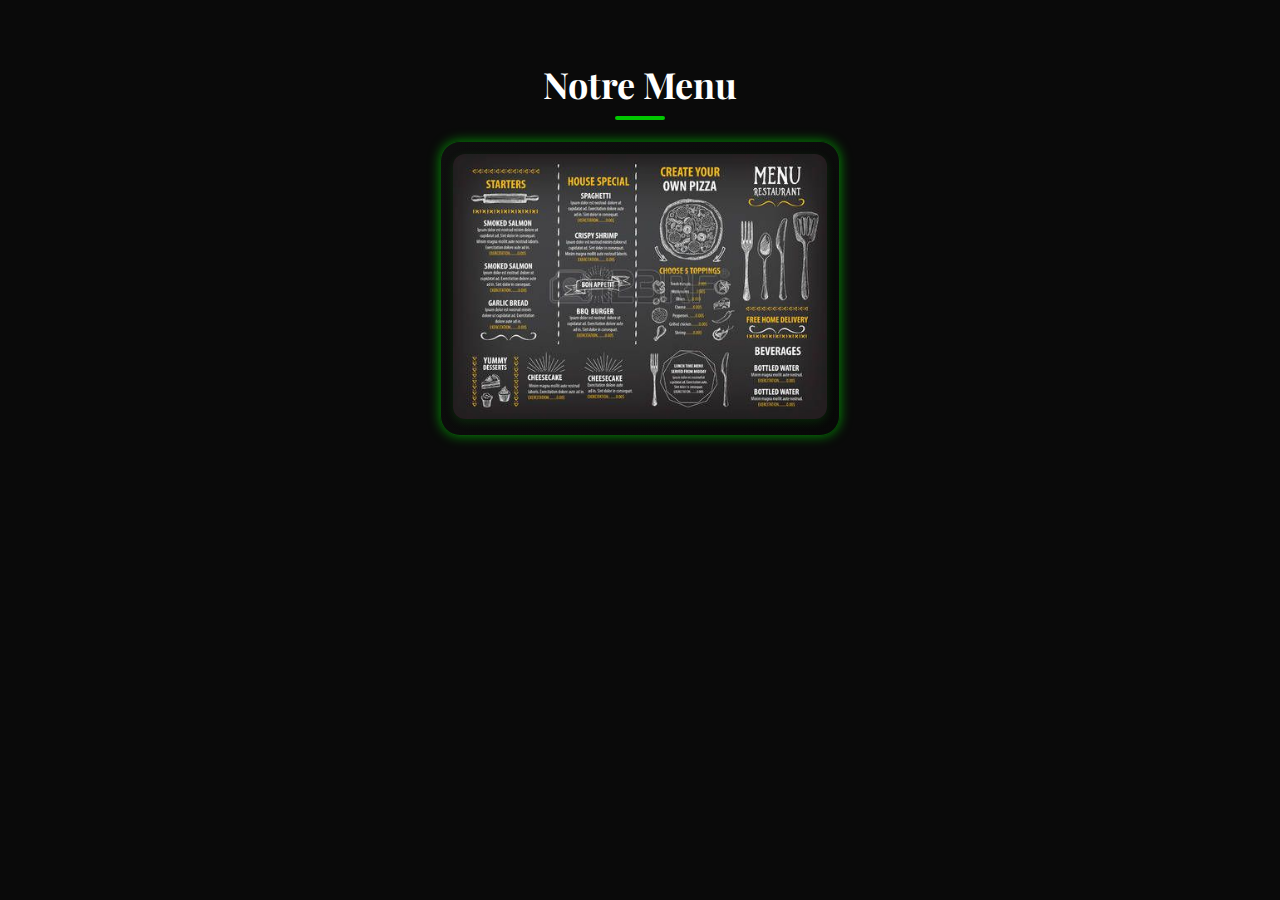
<file: menu.html>
<!DOCTYPE html>
<html lang="fr">
<head>
  <meta charset="UTF-8" />
  <meta name="viewport" content="width=device-width, initial-scale=1" />
  <title>Menu - Le Green Bar</title>
  <link href="https://fonts.googleapis.com/css2?family=Playfair+Display&display=swap" rel="stylesheet" />
  <style>
    * {
      box-sizing: border-box;
      margin: 0; padding: 0;
    }
    body {
      background: #0a0a0a;
      color: #fff;
      font-family: 'Playfair Display', serif;
      text-align: center;
      padding: 60px 20px;
    }
    h1.menu-title {
      font-size: 36px;
      margin-bottom: 15px;
      position: relative;
      display: inline-block;
      padding-bottom: 6px;
    }
    h1.menu-title::after {
      content: "";
      display: block;
      width: 50px;
      height: 4px;
      background: #00c700;
      margin: 8px auto 0;
      border-radius: 2px;
    }
    .menu-frame {
      max-width: 400px;
      margin: 0 auto;
      padding: 12px;
      border-radius: 20px;
      background: linear-gradient(145deg, #0f0f0f, #080808);
      box-shadow: 0 0 12px #00c700aa;
      border: 1px solid #00c70055;
    }
    .menu-frame img {
      width: 100%;
      border-radius: 12px;
      cursor: pointer;
      box-shadow: 0 3px 10px rgba(0, 199, 0, 0.15);
      transition: transform 0.2s ease;
    }
    .menu-frame img:hover {
      transform: scale(1.02);
    }

    /* Lightbox fullscreen */
    .lightbox {
      display: none;
      position: fixed;
      top: 0; left: 0;
      width: 100vw; height: 100vh;
      background: rgba(0, 0, 0, 0.95);
      justify-content: center;
      align-items: center;
      z-index: 9999;
    }
    .lightbox.active {
      display: flex;
    }
    .lightbox img {
      max-width: 90vw;
      max-height: 90vh;
      border-radius: 10px;
      box-shadow: 0 0 20px #00c700bb;
      transition: 0.3s ease;
    }
    /* Rotate image in portrait mode on mobile, keep it inside screen */
    @media (max-width: 768px) and (orientation: portrait) {
      .lightbox img {
        transform: rotate(90deg);
        max-width: 90vh; /* largeur max = hauteur de l'écran */
        max-height: 90vw; /* hauteur max = largeur de l'écran */
        width: auto;
        height: auto;
      }
    }
  </style>
</head>
<body>

  <h1 class="menu-title">Notre Menu</h1>
  <div class="menu-frame">
    <img src="menu.png" alt="Carte du restaurant" id="menuImage" />
  </div>

  <div class="lightbox" id="lightbox">
    <img src="menu.png" alt="Carte agrandie" />
  </div>

  <script>
    const img = document.getElementById('menuImage');
    const lightbox = document.getElementById('lightbox');
    lightbox.addEventListener('click', () => lightbox.classList.remove('active'));
    img.addEventListener('click', () => lightbox.classList.add('active'));
  </script>

</body>
</html>
</file>
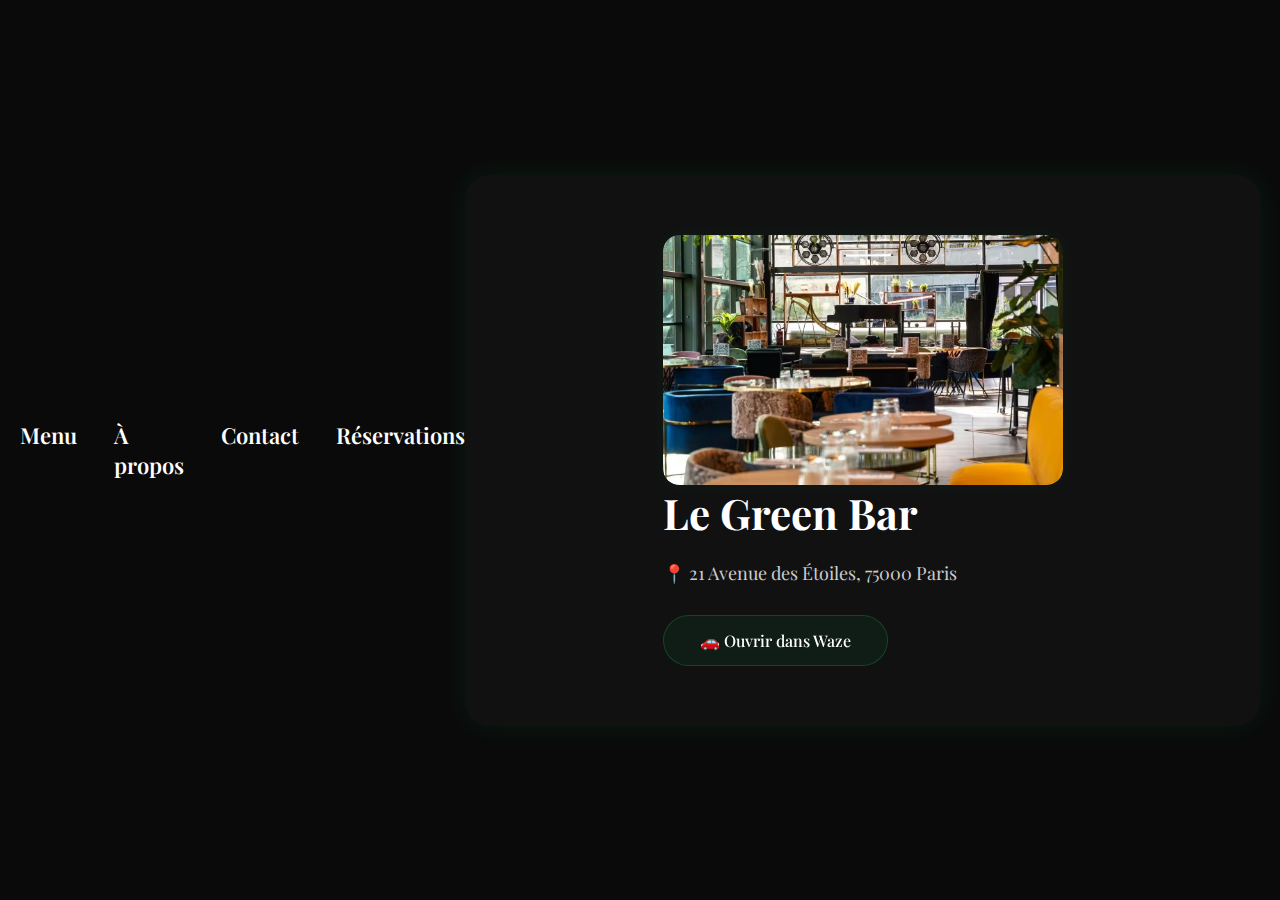
<file: noustouver.html>
<!DOCTYPE html>
<html lang="fr">
<head>
  <meta charset="UTF-8" />
  <meta name="viewport" content="width=device-width, initial-scale=1.0"/>
  <title>Nous Trouver - Le Green Bar</title>
  <link href="https://fonts.googleapis.com/css2?family=Playfair+Display&display=swap" rel="stylesheet">
  <style>
    * {
      margin: 0;
      padding: 0;
      box-sizing: border-box;
    }

    body {
      background-color: #0a0a0a;
      font-family: 'Playfair Display', serif;
      color: #f1f1f1;
      padding: 80px 20px;
      display: flex;
      justify-content: center;
      align-items: center;
      min-height: 100vh;
    }

    .container {
      max-width: 1000px;
      background: #111;
      border-radius: 24px;
      padding: 60px 40px;
      display: flex;
      flex-wrap: wrap;
      align-items: center;
      justify-content: center;
      box-shadow: 0 0 30px rgba(0, 255, 128, 0.08);
    }

    .image-box {
      flex: 1 1 300px;
      max-width: 400px;
      margin: 0 30px;
      border-radius: 16px;
      overflow: hidden;
      box-shadow: 0 0 20px rgba(0,255,128,0.05);
      height: 250px;
    }

    .image-box img {
      width: 100%;
      height: 100%;
      object-fit: cover;
      object-position: center;
      border-radius: 16px;
      display: block;
    }

    .text-content {
      flex: 1 1 300px;
      max-width: 400px;
      margin: 0 30px;
      text-align: left;
    }

    .text-content h1 {
      font-size: 42px;
      color: #ffffff;
      margin-bottom: 20px;
    }

    .text-content p {
      font-size: 18px;
      color: #cccccc;
      margin-bottom: 30px;
    }

    .btn-waze {
      display: inline-block;
      padding: 14px 36px;
      font-size: 16px;
      font-weight: 500;
      color: #ffffff;
      border: 1px solid rgba(0, 255, 128, 0.2);
      border-radius: 50px;
      backdrop-filter: blur(10px);
      background: rgba(0, 255, 128, 0.05);
      text-decoration: none;
      transition: all 0.4s ease;
    }

    .btn-waze:hover {
      background: rgba(0, 255, 128, 0.1);
      color: #00ff88;
      border-color: rgba(0, 255, 128, 0.3);
      transform: scale(1.03);
    }

      /* À placer dans ta balise <style> (hors media query) */
header {
  position: fixed;
  top: 0; left: 0; right: 0;
  background: rgba(15, 15, 15, 0.7);
  backdrop-filter: blur(8px);
  display: flex;
  justify-content: space-between;
  align-items: center;
  padding: 20px 40px;
  z-index: 1000;
}

header h1 {
  font-family:serif;
  font-size: 38px;
  flex-shrink: 0;
  color: #fff;
  margin: 0;
}

nav {
  flex: 1;
  display: flex;
  justify-content: center;
  font-size: 22px;
}

nav ul {
  list-style: none;
  display: flex;
  gap: 37px;
  margin: 0;
  padding: 0;
}

nav a {
  text-decoration: none;
  color: white;
  font-weight: 600;
  transition: color 0.3s;
}

nav a:hover {
  color: #e26dff;
}

.reservation-button {
  padding: 15px 25px;
  border: 2px solid white;
  border-radius: 15px;
  background: transparent;
  color: white;
  font-weight: 1000;
  font-size: 16px;
  position: relative;
  z-index: 1;
  transition: all 250ms ease;
  cursor: pointer;
  overflow: hidden;
  box-shadow: 0 0 20px rgba(255, 255, 255, 0.1);
  text-decoration: none;
  display: inline-block;
}

.reservation-button::before {
  content: "";
  position: absolute;
  top: 0;
  left: 0;
  height: 100%;
  width: 0;
  border-radius: 15px;
  background-color: #008b0cb7;
  z-index: -1;
  box-shadow: 4px 8px 19px -3px rgba(0,0,0,0.27);
  transition: all 250ms;
}

.reservation-button:hover::before {
  width: 100%;
}

    @media (max-width: 600px) {
  .menu-toggle {
    position: fixed;
    top: 20px;
    right: 20px;
    width: 36px;
    height: 28px;
    display: flex;
    flex-direction: column;
    justify-content: space-between;
    cursor: pointer;
    z-index: 300;
    background: transparent;
    border: none;
    padding: 0;
    user-select: none;
    filter: drop-shadow(0 0 3px rgba(0, 255, 0, 0.7));
    transition: filter 0.3s ease;
  }
  .menu-toggle:hover {
    filter: drop-shadow(0 0 8px rgb(0, 207, 0));
  }
  .menu-toggle span {
    display: block;
    height: 4px;
    width: 100%;
    background-color: #00c700;
    border-radius: 3px;
    transition: background-color 0.3s ease, transform 0.3s ease;
    box-shadow: 0 2px 8px rgba(34, 139, 34, 0.5);
  }
  .menu-toggle.active span:nth-child(1) {
    transform: translateY(12px) rotate(45deg);
    background-color: #fff;
    box-shadow: 0 2px 12px #fff;
  }
  .menu-toggle.active span:nth-child(2) {
    opacity: 0;
  }
  .menu-toggle.active span:nth-child(3) {
    transform: translateY(-12px) rotate(-45deg);
    background-color: #fff;
    box-shadow: 0 2px 12px #fff;
  }
  nav {
    position: fixed;
    top: 60px;
    right: 20px;
    background: rgba(0, 0, 0, 0.85);
    backdrop-filter: blur(12px);
    border-radius: 12px;
    padding: 20px 30px;
    display: none;
    flex-direction: column;
    gap: 20px;
    font-size: 20px;
    font-weight: 500;
    color: #fff;
    box-shadow: 0 10px 30px rgba(0, 0, 0, 0.7);
    z-index: 210;
    min-width: 240px;
    max-width: 320px;
    transition: opacity 0.4s ease, transform 0.4s ease;
    transform-origin: top right;
    will-change: transform, opacity;
  }
  nav.active {
    display: flex !important;
    opacity: 1;
    transform: scale(1);
  }
  nav:not(.active) {
    opacity: 0;
    transform: scale(0.95);
    pointer-events: none;
  }
  nav ul {
    display: flex;
    flex-direction: column;
    gap: 20px;
    padding: 0;
    margin: 0;
    list-style: none;
  }
  nav ul li a {
    color: #fff;
    text-decoration: none;
    padding: 8px 12px;
    border-radius: 8px;
    transition: background-color 0.3s ease, color 0.3s ease;
    font-size: 18px;
  }
  nav ul li a:hover,
  nav ul li a:focus {
    background-color: #ffffff;
    color: #000;
    outline: none;
  }
  @media (max-width: 768px) {
  header {
    display: none !important;
  }
}
}


    @media (max-width: 768px) {
      .container {
        flex-direction: column;
        padding: 40px 20px;
      }

      .image-box, .text-content {
        margin: 20px 0;
        max-width: 100%;
        text-align: center;
      }

      .text-content h1 {
        font-size: 32px;
      }

      .text-content p {
        font-size: 16px;
      }

      .btn-waze {
        width: 100%;
        padding: 14px;
      }
    }

    
  </style>
</head>
<body>

  <!-- ...existing code... -->
<div class="menu-toggle" id="menu-toggle">
  <span></span>
  <span></span>
  <span></span>
</div>
<nav>
  <ul>
    <li><a href="menu.html">Menu</a></li>
    <li><a href="#about">À propos</a></li>
    <li><a href="#contact">Contact</a></li>
    <li><a href="#reservations">Réservations</a></li>
  </ul>
</nav>
<!-- ...existing code... -->


<script>
    const img = document.getElementById('menuImage');
    const lightbox = document.getElementById('lightbox');
    lightbox.addEventListener('click', () => lightbox.classList.remove('active'));
    img.addEventListener('click', () => lightbox.classList.add('active'));
  </script>
  <script>
  const menuToggle = document.getElementById('menu-toggle');
  const nav = document.querySelector('nav');

  function toggleMenu() {
    const isActive = nav.classList.toggle('active');
    menuToggle.classList.toggle('active');
    menuToggle.setAttribute('aria-expanded', isActive);

    if (isActive) {
      const firstLink = nav.querySelector('a');
      if (firstLink) firstLink.focus();
    } else {
      menuToggle.focus();
    }
  }

  menuToggle.addEventListener('click', toggleMenu);

  document.addEventListener('click', (e) => {
    if (
      nav.classList.contains('active') &&
      !nav.contains(e.target) &&
      !menuToggle.contains(e.target)
    ) {
      nav.classList.remove('active');
      menuToggle.classList.remove('active');
      menuToggle.setAttribute('aria-expanded', false);
      menuToggle.focus();
    }
  });

  document.addEventListener('keydown', (e) => {
    if (e.key === 'Escape' && nav.classList.contains('active')) {
      nav.classList.remove('active');
      menuToggle.classList.remove('active');
      menuToggle.setAttribute('aria-expanded', false);
      menuToggle.focus();
    }
  });
</script>

  <div class="container">
    <div class="image-box">
      <img src="bloc2.png" alt="Devanture Le Green Bar">
    </div>
    <div class="text-content">
      <h1>Le Green Bar</h1>
      <p>📍 21 Avenue des Étoiles, 75000 Paris</p>
      <a class="btn-waze" href="https://waze.com/ul?ll=48.856614,2.3522219&navigate=yes" target="_blank" rel="noopener noreferrer">
        🚗 Ouvrir dans Waze
      </a>
    </div>
  </div>

</body>
</html>
</file>
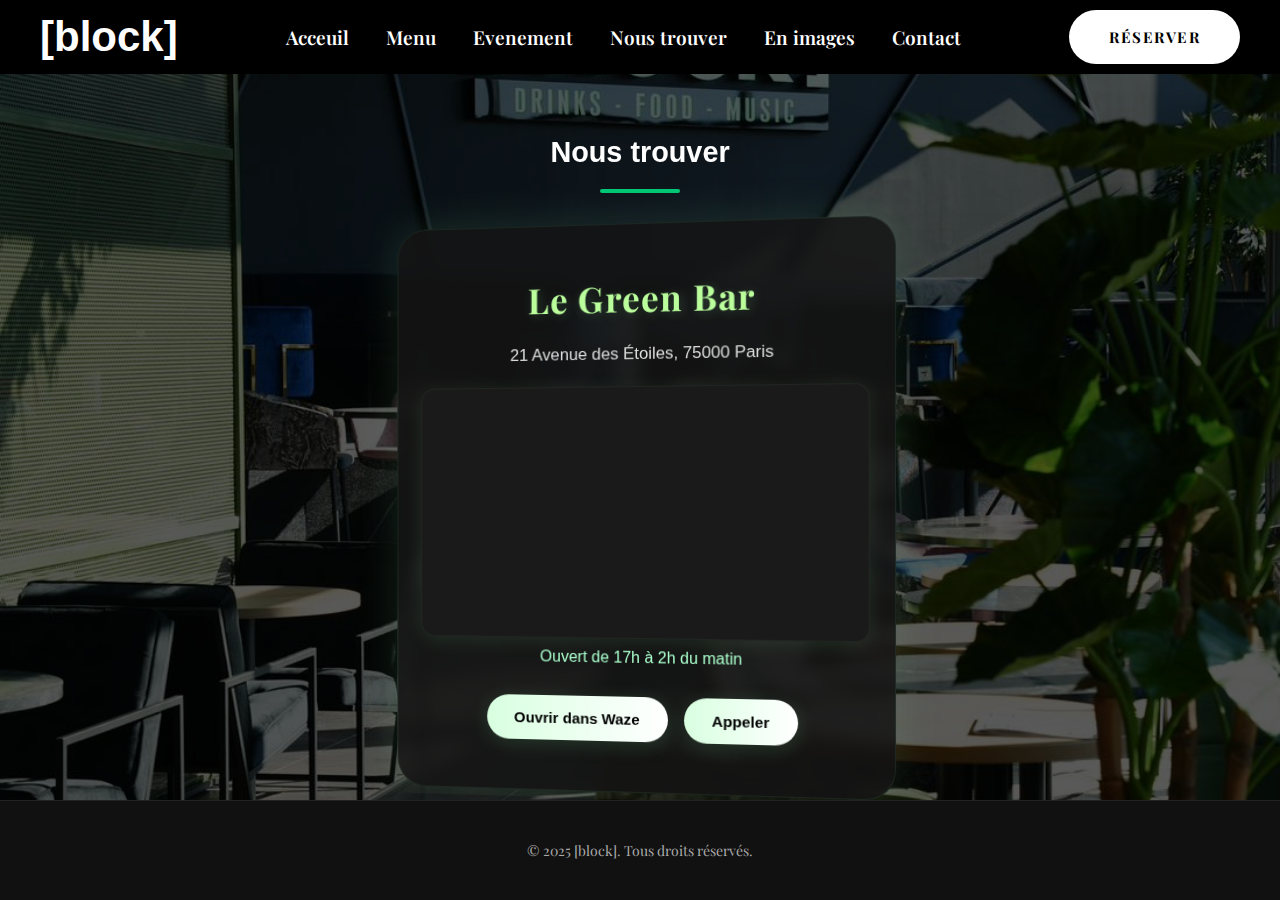
<file: noustrouver.html>
<!DOCTYPE html>
<html lang="fr">
<head>
  <meta charset="UTF-8" />
  <meta name="viewport" content="width=device-width, initial-scale=1.0"/>
  <title>Nous Trouver</title>
  <link href="https://fonts.googleapis.com/css2?family=Playfair+Display&display=swap" rel="stylesheet">
  <style>
    * {
      margin: 0;
      padding: 0;
      box-sizing: border-box;
    }

    html, body {
      height: 100%;
      min-height: 100%;
    }
  body {
  display: flex;
  flex-direction: column;
  min-height: 100vh;
  background: #0a0a0a url('block5.png') center center/cover no-repeat;
  color: #fff;
  font-family: 'Playfair Display', serif;
  padding-top: 90px;
  text-align: center;
}
/* Pour que l'image de fond prenne vraiment tout l'écran */
body {
  background: #0a0a0a url('block5.png') center center/cover no-repeat fixed;
  background-size: cover;
  background-attachment: fixed;
}

/* Ajoute un voile sombre sur le fond */
body::before {
  content: "";
  position: fixed;
  inset: 0;
  background: rgba(0,0,0,0.65); /* ajuste l'opacité si besoin */
  z-index: 0;
  pointer-events: none;
}

/* Mets la box au-dessus du fond */
main, header, footer {
  position: relative;
  z-index: 1;
}

.container {
  display: flex;
  flex-direction: column;
  align-items: center;
  justify-content: center;
  background: #111;
  border-radius: 24px;
  box-shadow: 0 0 40px rgba(0, 255, 128, 0.08);
  max-width: 900px;
  width: 100%;
  padding: 50px 30px;
  gap: 40px;
  margin: auto;
  animation: fadeIn 0.8s ease-out;
  text-align: center;
}
    main {
      flex: 1 0 auto;
      display: flex;
      flex-direction: column;
      align-items: center;
      justify-content: center;
    }

    
    /* Ajoute ou modifie cette règle pour espacer la box du footer */
main {
  margin-bottom: 80px; /* augmente la valeur pour plus d'espace */
}

@media (max-width: 600px) {
  main {
    margin-bottom: 120px; /* encore plus d'espace sur mobile si besoin */
  }
}

    .container {
      display: flex;
      flex-direction: column;
      align-items: center;
      justify-content: center;
      background: #111;
      border-radius: 24px;
      box-shadow: 0 0 40px rgba(0, 255, 128, 0.08);
      max-width: 900px;
      width: 100%;
      padding: 50px 30px;
      gap: 40px;
      margin: auto;
      animation: fadeIn 0.8s ease-out;
      text-align: center;
    }

    .text-content {
      text-align: center;
    }

.image-box {
  width: 100%;
  max-width: 350px;
  aspect-ratio: 1 / 1;
  border-radius: 20px;
  overflow: hidden;
  box-shadow: 0 0 20px rgba(0, 255, 128, 0.05);
  margin: 0 auto 30px auto;
  background-image: url('block5.png'); /* Met l'image en fond */
  background-size: cover;
  background-position: center;
  background-repeat: no-repeat;
  display: block;
  /* SUPPRIME le <img> dans le HTML */
}

/* Sur mobile, plus grand carré */
@media (max-width: 600px) {
  .image-box {
    width: 90vw;
    max-width: none;
    aspect-ratio: 1 / 1;
    min-width: 0;
    min-height: 0;
  }
}

    .text-content h1 {
      font-size: 42px;
      margin-bottom: 16px;
      color: #ffffff;
      text-shadow: 0 0 10px rgba(0, 255, 128, 0.15);
    }

    .text-content p {
      font-size: 18px;
      color: #cccccc;
      margin-bottom: 28px;
      line-height: 1.6;
    }

    .btn-waze {
      position: relative;
      display: inline-block;
      padding: 12px 24px; /* réduit la longueur */
      font-size: 17px;
      font-weight: 600;
      font-family: 'Inter', sans-serif;
      color: #ffffff;
      background: linear-gradient(135deg, rgba(0, 255, 128, 0.12), rgba(0, 255, 128, 0.06));
      border: 1.5px solid rgba(0, 255, 128, 0.25);
      border-radius: 50px;
      text-decoration: none;
      backdrop-filter: blur(12px);
      box-shadow: 0 0 12px rgba(0, 255, 128, 0.15), 0 0 32px rgba(0, 255, 128, 0.05) inset;
      overflow: hidden;
      transition: all 0.35s ease;
    }

    .btn-waze::before {
      content: "";
      position: absolute;
      top: 0;
      left: -100%;
      width: 200%;
      height: 100%;
      background: linear-gradient(
        120deg,
        transparent 0%,
        rgba(0, 255, 128, 0.15) 40%,
        rgba(0, 255, 128, 0.25) 60%,
        transparent 100%
      );
      transition: all 0.7s ease;
    }

    .btn-waze:hover::before {
      left: 100%;
    }

    .btn-waze:hover {
      background: rgba(0, 255, 128, 0.2);
      border-color: rgba(0, 255, 128, 0.4);
      color: #00ff99;
      box-shadow: 0 0 20px rgba(0, 255, 128, 0.3), 0 0 40px rgba(0, 255, 128, 0.15) inset;
      transform: scale(1.05);
    }

    /* Animation */
    @keyframes fadeIn {
      from {
        opacity: 0;
        transform: translateY(40px);
      }
      to {
        opacity: 1;
        transform: translateY(0);
      }
    }

    /* Responsive tablette / mobile */
    @media (max-width: 768px) {
      .image-box {
        height: 220px;
      }
      .text-content h1 {
        font-size: 32px;
      }
      .text-content p {
        font-size: 16px;
      }
      .btn-waze {
        padding: 10px 18px;
        font-size: 15px;
      }
      .container {
        padding: 40px 20px;
      }
    }

    @media (max-width: 600px) {
      header {
        position: fixed !important;
        top: 5px !important;
        left: 10px !important;
        right: 10px !important;
        padding: 8px 15px !important;
        background: rgba(0, 0, 0, 0.9) !important;
        backdrop-filter: blur(10px) !important;
        border-radius: 17px !important;
        display: flex !important;
        align-items: center !important;
        justify-content: space-between !important;
        z-index: 1100 !important;
        box-shadow: 0 1px 100px rgba(0, 0, 0, 0.308) !important;
      }
      body {
        font-size: 4px !important;
        line-height: 1.4 !important;
      }
      header h1 {
        font-size: 34px !important;
      }
    }

    header {
      display: flex;
      align-items: center;
      padding: 10px 40px;
      background: #000000;
      backdrop-filter: blur(8px);
      position: fixed;
      top: 0; left: 0; right: 0;
      z-index: 100;
    }

    header h1 {
      font-family: 'Inter', sans-serif;
      font-size: 42px;
      flex-shrink: 0;
    }

    nav {
      flex: 1;
      display: flex;
      justify-content: center;
      font-size: 19px;
    }

    nav ul {
      list-style: none;
      display: flex;
      gap: 37px;
      margin: 0;
      padding: 0;
    }

    nav a {
      text-decoration: none;
      color: white;
      font-weight: 600;
      transition: color 0.3s;
    }

    nav a:hover {
      color:  #e26dff;
    }

    @media (max-width: 600px) {
      nav {
        position: fixed;
        top: 60px;
        right: 20px;
        background: rgba(0, 0, 0, 0.85);
        backdrop-filter: blur(12px);
        border-radius: 12px;
        padding: 20px 30px;
        display: none;
        flex-direction: column;
        gap: 20px;
        font-size: 20px;
        font-weight: 500;
        font-family: 'Segoe UI', Tahoma, Geneva, Verdana, sans-serif;
        color: #fff;
        box-shadow: 0 10px 30px rgba(0, 0, 0, 0.7);
        z-index: 210;
        min-width: 240px;
        max-width: 320px;
        transition: opacity 0.4s ease, transform 0.4s ease;
        transform-origin: top right;
        will-change: transform, opacity;
      }
      nav.active {
        display: flex !important;
        opacity: 1;
        transform: scale(1);
      }
      nav:not(.active) {
        opacity: 0;
        transform: scale(0.95);
        pointer-events: none;
      }
      nav ul {
        display: flex;
        flex-direction: column;
        gap: 20px;
        text-align: left; 
        padding: 0;
        margin: 0;
        list-style: none;
      }
      nav ul li a {
        color: #fff;
        text-decoration: none;
        padding: 8px 12px;
        border-radius: 8px;
        transition: background-color 0.3s ease, color 0.3s ease;
        font-size: 18px;
      }
      nav ul li a:hover,
      nav ul li a:focus {
        background-color: #ffffff;
        color: #000;
        outline: none;
      }
      .menu-toggle {
        position: fixed;
        top: 20px;
        right: 20px;
        width: 36px;
        height: 28px;
        display: flex;
        flex-direction: column;
        justify-content: space-between;
        cursor: pointer;
        z-index: 300;
        background: transparent;
        border: none;
        padding: 0;
        user-select: none;
        filter: drop-shadow(0 0 3px rgba(0, 255, 0, 0.7));
        transition: filter 0.3s ease;
      }
      .menu-toggle:hover {
        filter: drop-shadow(0 0 8px rgb(0, 207, 0));
      }
      .menu-toggle span {
        display: block;
        height: 4px;
        width: 100%;
        background-color: #00c700;
        border-radius: 3px;
        transition: background-color 0.3s ease, transform 0.3s ease;
        box-shadow: 0 2px 8px rgba(34, 139, 34, 0.5);
      }
      .menu-toggle.active span:nth-child(1) {
        transform: translateY(12px) rotate(45deg);
        background-color: #fff;
        box-shadow: 0 2px 12px #fff;
      }
      .menu-toggle.active span:nth-child(2) {
        opacity: 0;
      }
      .menu-toggle.active span:nth-child(3) {
        transform: translateY(-12px) rotate(-45deg);
        background-color: #fff;
        box-shadow: 0 2px 12px #fff;
      }
    }

    h2 {
      font-size: 52px;
      font-family: 'Playfair Display', serif;
      text-align: center;
      margin-bottom: 60px;
      padding-top: 20px;
      color: #fff;
      position: relative;
    }
    h2::after {
      content: "";
      display: block;
      width: 80px;
      height: 4px;
      background: #00c773;
      margin: 20px auto 0;
      border-radius: 2px;
    }
    @media (max-width: 768px) {
      h2 {
        font-size: 32px;
        margin-bottom: 40px;
      }
      h2::after {
        width: 50px;
        height: 3px;
        margin-top: 16px;
      }
    }

/* Bouton flottant mobile */
.floating-btn {
  display: none;
}

@media screen and (max-width: 768px) {
  .floating-btn {
    display: block;
    position: fixed;
    bottom: 25px;
    right: 25px;
    background-color: #008f18;
    color: #fff;
    padding: 14px 22px;
    border-radius: 30px;
    font-size: 16px;
    font-weight: 700;
    z-index: 10000;
    box-shadow: 0 10px 25px rgba(0, 0, 0, 0.3);
    transition: background-color 0.3s ease;
    text-decoration: none;
  }

  .floating-btn:hover {
    background-color: #005200;
  }
}
.footer {
  width: 100vw;
  background: #111; /* 100% opaque, pas de rgba */
  text-align: center;
  padding: 40px 20px;
  font-size: 14px;
  color: #aaa;
  box-sizing: border-box;
  position: fixed;
  left: 0;
  right: 0;
  bottom: 0;
  flex-shrink: 0;
  z-index: 1001;
  margin-top: 0;
  border-top: 1.5px solid #222;
}

@media (max-width: 600px) {
  .footer {
    position: static !important;
    width: 100vw;
    padding-bottom: 30px;
    border-top: 1.5px solid #222;
    background: #111 !important;
    z-index: 1 !important;
  }
}

    .reservation-button {
  padding: 17px 40px;
  border-radius: 50px;
  cursor: pointer;
  border: 0;
  background-color: white;
  box-shadow: rgb(0 0 0 / 5%) 0 0 8px;
  letter-spacing: 1.5px;
  text-transform: uppercase;
  font-size: 15px;
  transition: all 0.5s ease;
  text-decoration: none;
  display: inline-block;
  font-weight: bold;
  color: black;
}

.reservation-button:hover {
  letter-spacing: 3px;
  background-color: hsl(130, 82%, 33%);
  color: white;
  box-shadow: rgb(0, 116, 10) 0px 7px 29px 0px;
}

.reservation-button:active {
  letter-spacing: 3px;
  background-color: hsl(128, 84%, 37%);
  color: white;
  box-shadow: rgb(41, 112, 0) 0px 0px 0px 0px;
  transform: translateY(10px);
  transition: 100ms;
}

/* Responsive : cache le bouton sur mobile */
@media screen and (max-width: 768px) {
  .reservation-button {
    display: none;
  }
}




.jiloe-box {
  background: rgba(20, 20, 20, 0.85);
  padding: 50px 40px;
  border-radius: 30px;
  box-shadow: 0 0 40px rgba(152, 255, 173, 0.12);
  display: flex;
  flex-direction: column;
  gap: 25px;
  max-width: 500px;
  width: 100%;
  margin: auto;
  backdrop-filter: blur(8px);
  border: 1px solid rgba(144, 255, 167, 0.08);
  transform: perspective(800px) rotateX(0deg) rotateY(-5deg);
  animation: fadeIn 1s forwards ease-out 0.3s;
}

/* Ajoute ou modifie ces règles dans ton CSS */
/* Pour que la box ne touche jamais les bords */
.jiloe-box {
  margin: 40px auto 0 auto;
  max-width: 500px;
  width: 100%;
  box-sizing: border-box;
  padding-left: 24px;
  padding-right: 24px;
}
@media (max-width: 600px) {
  .jiloe-box {
    margin-left: 12px;
    margin-right: 12px;
    padding-left: 10px;
    padding-right: 10px;
    max-width: calc(100vw - 24px);
  }
}

.jiloe-box-content {
  display: flex;
  flex-direction: column;
  align-items: center;
  gap: 20px;
}

.jiloe-title {
  font-family: 'Playfair Display', serif;
  font-size: 2.2rem;
  font-weight: 700;
  color: #baff9c;
  letter-spacing: 1.2px;
  text-shadow: 2px 2px 12px rgba(144, 255, 167, 0.2);
  text-align: center;
}

.jiloe-address {
  font-family: 'Inter', sans-serif;
  font-size: 1.05rem;
  color: #dddddd;
  text-align: center;
  line-height: 1.5;
}

.jiloe-map {
  width: 100%;
  aspect-ratio: 16 / 9;
  border-radius: 14px;
  overflow: hidden;
  box-shadow: 0 4px 20px rgba(144, 255, 167, 0.1);
  border: 1px solid rgba(152, 255, 173, 0.05);
  background-color: #1a1a1a;
}

.jiloe-hours {
  font-size: 1rem;
  color: #aaffcc;
  font-family: 'Inter', sans-serif;
  margin-top: -10px;
}

.jiloe-btns {
  display: flex;
  gap: 16px;
  flex-wrap: wrap;
  justify-content: center;
  margin-top: 10px;
}

.jiloe-btn {
  padding: 14px 28px;
  border-radius: 50px;
  background: linear-gradient(to right, #d8ffe0, #ffffff);
  font-family: 'Inter', sans-serif;
  font-weight: 600;
  font-size: 0.95rem;
  color: #000;
  border: none;
  text-decoration: none;
  transition: all 0.3s ease;
  box-shadow: 0 4px 20px rgba(144, 255, 167, 0.15);
}

.jiloe-btn:hover {
  transform: scale(1.04);
  background: linear-gradient(to right, #baff9c, #e6ffe2);
  box-shadow: 0 8px 25px rgba(144, 255, 167, 0.25);
}

.jiloe-btn:active {
  transform: scale(0.97);
  background: linear-gradient(to right, #9bdc91, #ccfcd1);
}



/* Responsive */
@media (max-width: 600px) {
  .jiloe-box {
    padding: 30px 20px;
    border-radius: 20px;
  }

  .jiloe-title {
    font-size: 1.5rem;
  }
}

/* Animations */
@keyframes fadeIn {
  0% {
    opacity: 0;
    transform: translateY(30px);
  }
  100% {
    opacity: 1;
    transform: translateY(0);
  }
}


  </style>
</head>
<body>
  <header>
    <h1>[block]</h1>
    <div class="menu-toggle" id="menu-toggle">
      <span></span>
      <span></span>
      <span></span>
    </div>
    <nav>
      <ul>
        <li><a href="index.html">Acceuil</a></li>
        <li><a href="menu.html">Menu</a></li>
        <li><a href="evenement.html">Evenement</a></li>
        <li><a href="noustrouver.html">Nous trouver</a></li>
        <li><a href="galerie.html">En images</a></li>
        <li><a href="contact">Contact</a></li>
      </ul>
    </nav>
    <a href="reservation.html" class="reservation-button">Réserver</a>
  </header>

<main>
  <h2 style="text-align: center; font-family: 'Inter', sans-serif; font-weight: 600; font-size: 1.8rem; color: white; margin-bottom: -10px;">
    Nous trouver
  </h2>

  <div class="jiloe-box">
    <div class="jiloe-box-content">
      <div class="jiloe-title">Le Green Bar</div>

      <div class="jiloe-address">
        21 Avenue des Étoiles, 75000 Paris
      </div>

      <div class="jiloe-map">
        <iframe
          src="https://www.google.com/maps?q=21+Avenue+des+Étoiles,+75000+Paris&output=embed"
          width="100%"
          height="100%"
          style="border:0; border-radius: 14px;"
          allowfullscreen=""
          loading="lazy"
          referrerpolicy="no-referrer-when-downgrade">
        </iframe>
      </div>

      <div class="jiloe-hours">Ouvert de 17h à 2h du matin</div>

      <div class="jiloe-btns">
        <a class="jiloe-btn" href="https://waze.com/ul?ll=48.856614,2.3522219&navigate=yes" target="_blank" rel="noopener noreferrer">
          Ouvrir dans Waze
        </a>
        <a class="jiloe-btn" href="tel:0123456789">
          Appeler
        </a>
      </div>
    </div>
  </div>

  <a href="reservation.html" class="floating-btn">Réserver</a>
</main>

  <footer class="footer">
    &copy; 2025 [block]. Tous droits réservés.
  </footer>

  <script>
    const menuToggle = document.getElementById('menu-toggle');
    const nav = document.querySelector('nav');

    function toggleMenu() {
      const isActive = nav.classList.toggle('active');
      menuToggle.classList.toggle('active');
      menuToggle.setAttribute('aria-expanded', isActive);

      if (isActive) {
        const firstLink = nav.querySelector('a');
        if (firstLink) firstLink.focus();
      } else {
        menuToggle.focus();
      }
    }

    menuToggle.addEventListener('click', toggleMenu);

    document.addEventListener('click', (e) => {
      if (
        nav.classList.contains('active') &&
        !nav.contains(e.target) &&
        !menuToggle.contains(e.target)
      ) {
        nav.classList.remove('active');
        menuToggle.classList.remove('active');
        menuToggle.setAttribute('aria-expanded', false);
        menuToggle.focus();
      }
    });

    document.addEventListener('keydown', (e) => {
      if (e.key === 'Escape' && nav.classList.contains('active')) {
        nav.classList.remove('active');
        menuToggle.classList.remove('active');
        menuToggle.setAttribute('aria-expanded', false);
        menuToggle.focus();
      }
    });
  </script>
</body>
</html>
</file>
